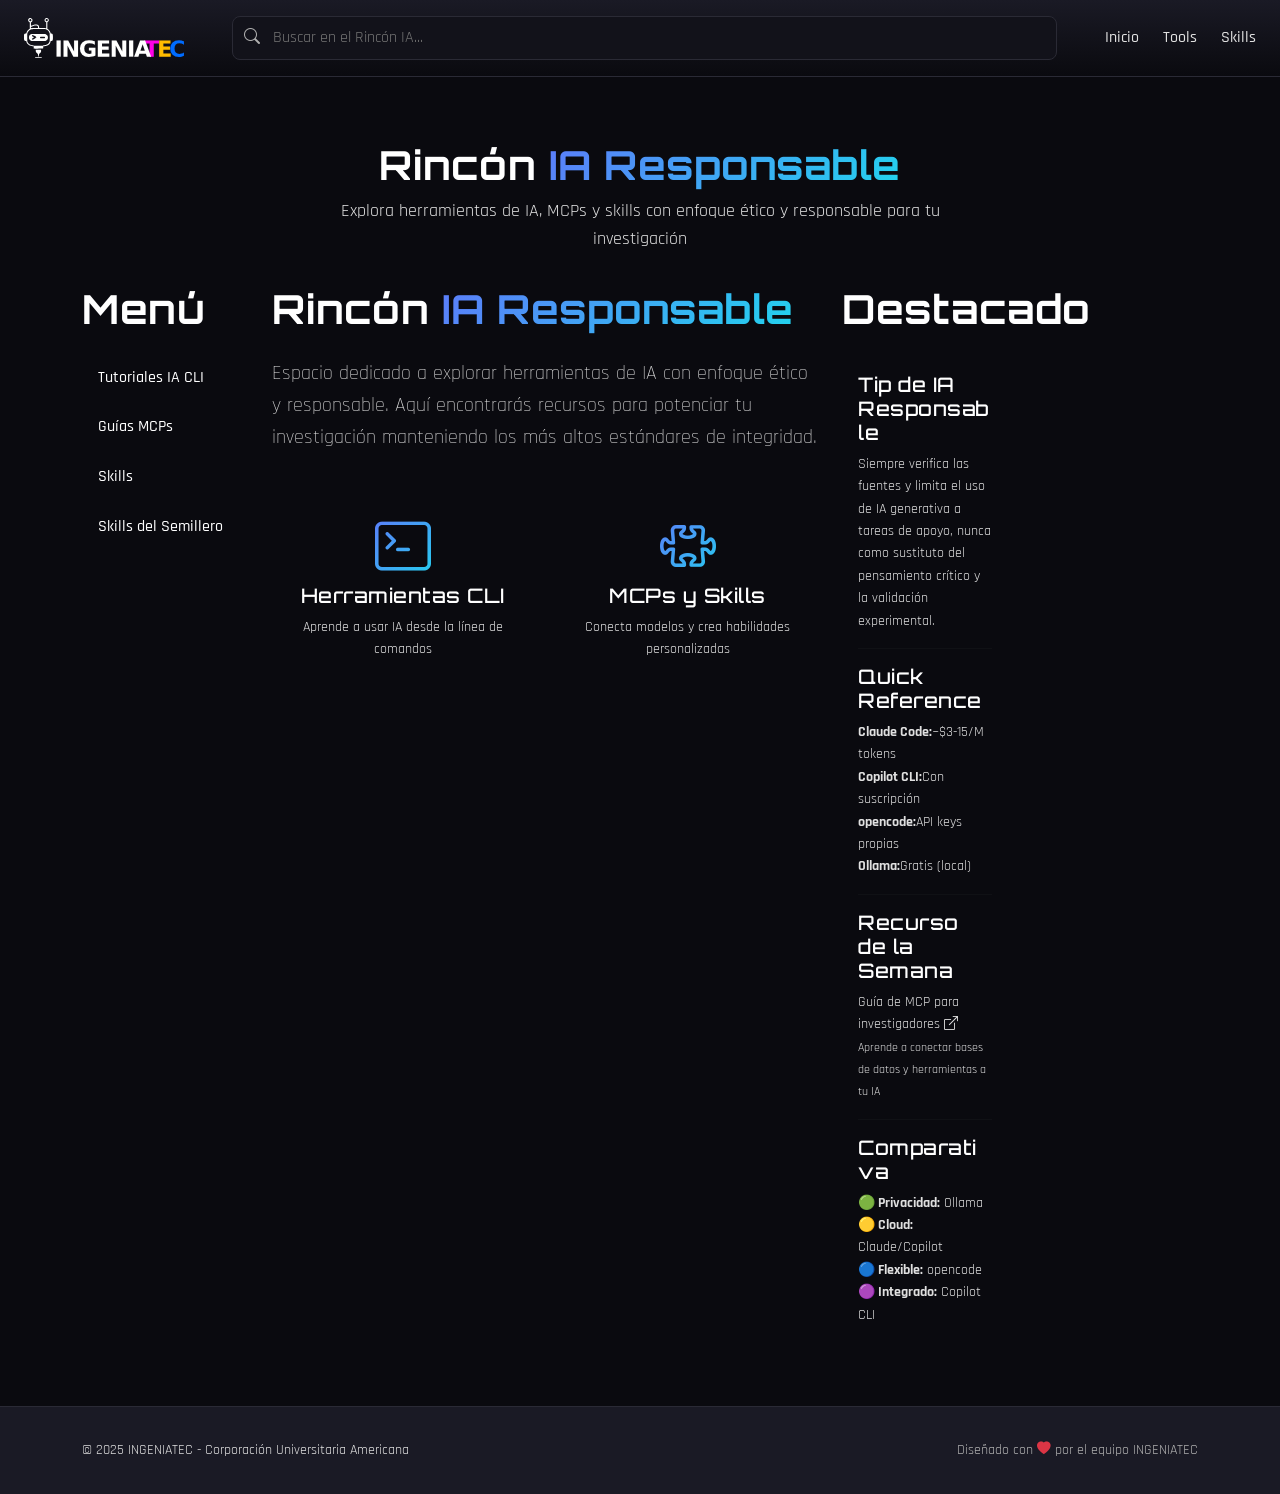
<file: rincon-ia.html>
<!DOCTYPE html>
<html lang="es" data-theme="dark">

<head>
    <meta charset="UTF-8">
    <meta name="viewport" content="width=device-width, initial-scale=1.0">
    <title>Rincón IA Responsable - Herramientas de IA para Investigación | INGENIATEC</title>
    <meta name="description"
        content="Explora el Rincón IA Responsable de INGENIATEC: tutoriales de Claude Code, GitHub Copilot, opencode, Ollama, guías de MCPs, skills del semillero y uso responsable de inteligencia artificial en investigación.">
    <meta name="keywords" content="inteligencia artificial, IA, Claude Code, GitHub Copilot, opencode, Ollama, MCP, Model Context Protocol, skills, prompt engineering, investigación, IA responsable, semillero, Colombia">
    <meta name="author" content="INGENIATEC - Semillero de Investigación">
    <meta name="robots" content="index, follow">
    
    <!-- Canonical URL -->
    <link rel="canonical" href="https://workinnlab.github.io/ingeniatec/rincon-ia.html">
    
    <!-- Open Graph / Facebook -->
    <meta property="og:type" content="website">
    <meta property="og:url" content="https://workinnlab.github.io/ingeniatec/rincon-ia.html">
    <meta property="og:title" content="Rincón IA Responsable - INGENIATEC">
    <meta property="og:description" content="Tutoriales y guías de herramientas de IA para investigación responsable. Aprende sobre Claude Code, MCPs, skills y más.">
    <meta property="og:image" content="https://workinnlab.github.io/ingeniatec/assets/logotipos/OG_ingeniatec.jpg">
    <meta property="og:site_name" content="INGENIATEC">
    <meta property="og:locale" content="es_CO">
    
    <!-- Twitter -->
    <meta name="twitter:card" content="summary_large_image">
    <meta name="twitter:url" content="https://workinnlab.github.io/ingeniatec/rincon-ia.html">
    <meta name="twitter:title" content="Rincón IA Responsable - INGENIATEC">
    <meta name="twitter:description" content="Tutoriales y guías de herramientas de IA para investigación responsable.">
    <meta name="twitter:image" content="https://workinnlab.github.io/ingeniatec/assets/logotipos/OG_ingeniatec.jpg">
    
    <!-- Favicon -->
    <link rel="icon" type="image/jpeg" href="assets/logotipos/OG_ingeniatec.jpg">
    <link rel="apple-touch-icon" href="assets/logotipos/OG_ingeniatec.jpg">
    
    <!-- Schema.org JSON-LD -->
    <script type="application/ld+json">
    {
      "@context": "https://schema.org",
      "@type": "WebPage",
      "name": "Rincón IA Responsable - INGENIATEC",
      "description": "Tutoriales y guías de herramientas de IA para investigación responsable",
      "url": "https://workinnlab.github.io/ingeniatec/rincon-ia.html",
      "isPartOf": {
        "@type": "WebSite",
        "name": "INGENIATEC",
        "url": "https://workinnlab.github.io/ingeniatec/"
      },
      "about": {
        "@type": "Thing",
        "name": "Inteligencia Artificial Responsable",
        "description": "Uso ético de IA en investigación académica"
      }
    }
    </script>

    <!-- Bootstrap 5 CSS -->
    <link href="https://cdn.jsdelivr.net/npm/bootstrap@5.3.2/dist/css/bootstrap.min.css" rel="stylesheet">
    <!-- Bootstrap Icons -->
    <link href="https://cdn.jsdelivr.net/npm/bootstrap-icons@1.11.1/font/bootstrap-icons.css" rel="stylesheet">
    <!-- Google Fonts - Orbitron para títulos futuristas -->
    <link
        href="https://fonts.googleapis.com/css2?family=Orbitron:wght@400;500;600;700&family=Rajdhani:wght@300;400;500;600;700&family=JetBrains+Mono:wght@400;500;600&display=swap"
        rel="stylesheet">
    <!-- Estilos personalizados -->
    <link rel="stylesheet" href="css/styles.css?v=3">
    <style>
        /* Custom Accordion Styles to match dark theme */
        .accordion-button {
            background-color: var(--bg-tertiary) !important;
            color: var(--text-primary) !important;
            border: 1px solid var(--border-color) !important;
            font-weight: 600 !important;
        }
        
        .accordion-button:not(.collapsed) {
            background-color: var(--primary-glow) !important;
            color: var(--text-primary) !important;
            box-shadow: inset 0 -1px 0 rgba(0,0,0,.125);
        }
        
        .accordion-button:focus {
            border-color: var(--primary) !important;
            box-shadow: 0 0 0 0.25rem rgba(92, 124, 250, 0.25) !important;
        }
        
        .accordion-button:hover {
            background-color: var(--bg-secondary) !important;
        }
        
        .accordion-body {
            background-color: var(--bg-secondary) !important;
            color: var(--text-secondary) !important;
            border-top: 1px solid var(--border-color) !important;
        }
        
        .accordion-item {
            background-color: var(--bg-tertiary) !important;
            border: 1px solid var(--border-color) !important;
            margin-bottom: 0.5rem !important;
            border-radius: 8px !important;
        }
        
        .accordion-item:last-of-type {
            margin-bottom: 0 !important;
        }
        
        /* Chevron icon rotation */
        .accordion-button::after {
            background-image: url("data:image/svg+xml,%3csvg xmlns='http://www.w3.org/2000/svg' viewBox='0 0 16 16' fill='%23ffffff'%3e%3cpath fill-rule='evenodd' d='M1.646 4.646a.5.5 0 0 1 .708 0L8 10.293l5.646-5.647a.5.5 0 0 1 .708.708l-6 6a.5.5 0 0 1-.708 0l-6-6a.5.5 0 0 1 0-.708z'/%3e%3c/svg%3e");
        }
        
        .accordion-button:not(.collapsed)::after {
            background-image: url("data:image/svg+xml,%3csvg xmlns='http://www.w3.org/2000/svg' viewBox='0 0 16 16' fill='%23ffffff'%3e%3cpath fill-rule='evenodd' d='M1.646 10.354a.5.5 0 0 1 .708 0L8 6.708 2.354 12.146a.5.5 0 0 1-.708-.708l6-6a.5.5 0 0 1 .708 0z'/%3e%3c/svg%3e");
        }
        
        /* Badge colors to match theme */
        .badge.bg-success {
            background-color: #28c840 !important;
        }
        
        .badge.bg-info {
            background-color: #22d3ee !important;
        }
        
        .badge.bg-warning {
            background-color: #febc2e !important;
        }
        
        .badge.bg-secondary {
            background-color: #a0a0a0 !important;
        }

        /* Code blocks styling */
        .code-block {
            background-color: #1a1a25;
            border: 1px solid var(--border-color);
            border-radius: 8px;
            padding: 1rem;
            font-family: 'JetBrains Mono', monospace;
            font-size: 0.85rem;
            overflow-x: auto;
            margin: 0.75rem 0;
        }

        .code-block code {
            color: #22d3ee;
        }

        .doc-link {
            display: inline-flex;
            align-items: center;
            gap: 0.5rem;
            color: var(--primary) !important;
            text-decoration: none;
            font-weight: 500;
            margin-top: 0.5rem;
        }

        .doc-link:hover {
            text-decoration: underline;
        }

        .warning-box {
            background-color: rgba(254, 188, 46, 0.1);
            border: 1px solid rgba(254, 188, 46, 0.3);
            border-radius: 8px;
            padding: 1rem;
            margin-top: 1rem;
        }

        .warning-box h6 {
            color: #febc2e;
            margin-bottom: 0.5rem;
        }

        .warning-box p {
            color: #b0b0b0;
            font-size: 0.9rem;
            margin-bottom: 0;
        }

        .info-table {
            width: 100%;
            border-collapse: collapse;
            margin: 1rem 0;
            font-size: 0.9rem;
        }

        .info-table th {
            background-color: var(--bg-tertiary);
            color: var(--text-primary);
            padding: 0.75rem;
            text-align: left;
            border: 1px solid var(--border-color);
        }

        .info-table td {
            background-color: var(--bg-secondary);
            color: var(--text-secondary);
            padding: 0.75rem;
            border: 1px solid var(--border-color);
            font-family: 'JetBrains Mono', monospace;
            font-size: 0.85rem;
        }
    </style>
    <style>
        /* Header styles */
        .site-header {
            background: linear-gradient(180deg, var(--bg-tertiary) 0%, var(--bg-primary) 100%);
            border-bottom: 1px solid var(--border-color);
            padding: 1rem 0;
            margin-bottom: 2rem;
        }
        .header-logo {
            display: flex;
            align-items: center;
        }
        .header-logo img {
            height: 36px;
            width: auto;
        }
        .header-logo:hover {
            opacity: 0.9;
        }
        .header-search {
            position: relative;
        }
        .header-search input {
            background: var(--bg-secondary);
            border: 1px solid var(--border-color);
            color: var(--text-primary);
            padding: 0.5rem 1rem;
            padding-left: 2.5rem;
            border-radius: 8px;
            width: 100%;
            font-family: 'Rajdhani', sans-serif;
        }
        .header-search input:focus {
            outline: none;
            border-color: var(--primary);
            box-shadow: 0 0 0 2px rgba(92, 124, 250, 0.2);
        }
        .header-search .search-icon {
            position: absolute;
            left: 0.75rem;
            top: 50%;
            transform: translateY(-50%);
            color: var(--text-muted);
        }
        .header-nav {
            display: flex;
            align-items: center;
            gap: 1.5rem;
            justify-content: flex-end;
        }
        .header-nav a {
            color: var(--text-secondary);
            text-decoration: none;
            font-weight: 500;
            transition: color 0.2s;
        }
        .header-nav a:hover {
            color: var(--primary);
        }
        .header-hero {
            text-align: center;
            padding: 2rem 0;
        }
        .header-hero h1 {
            font-family: 'Orbitron', sans-serif;
            font-size: 2.5rem;
            font-weight: 700;
            margin-bottom: 0.5rem;
        }
        .header-hero p {
            color: var(--text-muted);
            font-size: 1.1rem;
            max-width: 600px;
            margin: 0 auto;
        }
        /* Search results dropdown */
        .search-results {
            position: absolute;
            top: 100%;
            left: 0;
            right: 0;
            background: var(--bg-secondary);
            border: 1px solid var(--border-color);
            border-radius: 8px;
            margin-top: 0.5rem;
            max-height: 300px;
            overflow-y: auto;
            z-index: 1000;
            display: none;
        }
        .search-results.active {
            display: block;
        }
        .search-result-item {
            padding: 0.75rem 1rem;
            cursor: pointer;
            border-bottom: 1px solid var(--border-color);
            transition: background 0.2s;
        }
        .search-result-item:last-child {
            border-bottom: none;
        }
        .search-result-item:hover {
            background: var(--bg-tertiary);
        }
        .search-result-item h6 {
            color: var(--text-primary);
            margin: 0;
            font-size: 0.9rem;
        }
        .search-result-item p {
            color: var(--text-muted);
            margin: 0.25rem 0 0;
            font-size: 0.8rem;
        }
        /* Footer styles */
        .site-footer {
            background: var(--bg-tertiary);
            border-top: 1px solid var(--border-color);
            padding: 2rem 0;
            margin-top: 3rem;
        }
        .site-footer-content {
            display: flex;
            justify-content: space-between;
            align-items: center;
            flex-wrap: wrap;
            gap: 1rem;
        }
        .site-footer-left {
            color: var(--text-secondary);
            font-size: 0.9rem;
        }
        .site-footer-right {
            color: var(--text-muted);
            font-size: 0.85rem;
            text-align: right;
        }
        .site-footer a {
            color: var(--primary);
            text-decoration: none;
        }
        .site-footer a:hover {
            text-decoration: underline;
        }
    </style>
</head>

<body>
    <!-- Header -->
    <div class="site-header">
        <div class="container-fluid px-4">
            <div class="row align-items-center">
                <!-- Logo -->
                <div class="col-auto">
                    <a href="index.html" class="header-logo">
                        <img src="assets/logotipos/logo_ingeniatec_hor.svg" alt="INGENIATEC" style="height: 40px;">
                    </a>
                </div>
                <!-- Search -->
                <div class="col">
                    <div class="header-search mx-4">
                        <i class="bi bi-search search-icon"></i>
                        <input type="text" id="searchInput" placeholder="Buscar en el Rincón IA..." autocomplete="off">
                        <div class="search-results" id="searchResults"></div>
                    </div>
                </div>
                <!-- Nav links -->
                <div class="col-auto">
                    <nav class="header-nav">
                        <a href="#inicio" onclick="showSection('inicio')">Inicio</a>
                        <a href="#tutoriales-ia-cli" onclick="showSection('tutoriales-ia-cli')">Tools</a>
                        <a href="#documentacion-skills" onclick="showSection('documentacion-skills')">Skills</a>
                    </nav>
                </div>
            </div>
        </div>
    </div>

    <!-- Hero -->
    <div class="header-hero">
        <div class="container">
            <h1 class="section-title">
                Rincón <span class="gradient-text">IA Responsable</span>
            </h1>
            <p>Explora herramientas de IA, MCPs y skills con enfoque ético y responsable para tu investigación</p>
        </div>
    </div>

    <!-- Contenedor principal -->
    <div class="container">
        <div class="row g-4">
            <!-- COLUMNA IZQUIERDA: NAVEGACIÓN (20% en md+) -->
            <div class="col-md-2 col-12">
                <h4 class="section-title mb-4">Menú</h4>
                <nav class="nav flex-column">
                    <a href="#tutoriales-ia-cli" class="nav-link mb-2">
                        Tutoriales IA CLI
                    </a>
                    <a href="#guias-mcps" class="nav-link mb-2">
                        Guías MCPs
                    </a>
                    <a href="#documentacion-skills" class="nav-link mb-2">
                        Skills
                    </a>
                    <a href="#ejemplos-semillero" class="nav-link mb-2">
                        Skills del Semillero
                    </a>
                </nav>
            </div>
            
            <!-- COLUMNA CENTRO: CONTENIDO PRINCIPAL (60% en md+) -->
            <div class="col-md-6 col-12">
                <!-- Contenido inicial: Página de bienvenida -->
                <section id="inicio" class="mb-5">
                    <h2 class="section-title">
                        Rincón <span class="gradient-text">IA Responsable</span>
                    </h2>
                    <p class="lead text-muted">
                        Espacio dedicado a explorar herramientas de IA con enfoque ético y responsable.
                        Aquí encontrarás recursos para potenciar tu investigación manteniendo los más altos estándares de integridad.
                    </p>
                    
                    <!-- Características principales -->
                    <div class="row g-4 mt-4">
                        <div class="col-md-6">
                            <div class="card h-100 bg-transparent border-0">
                                <div class="card-body text-center">
                                    <i class="bi bi-terminal display-4 text-gradient mb-3"></i>
                                    <h5>Herramientas CLI</h5>
                                    <p class="text-muted small">Aprende a usar IA desde la línea de comandos</p>
                                </div>
                            </div>
                        </div>
                        <div class="col-md-6">
                            <div class="card h-100 bg-transparent border-0">
                                <div class="card-body text-center">
                                    <i class="bi bi-puzzle display-4 text-gradient mb-3"></i>
                                    <h5>MCPs y Skills</h5>
                                    <p class="text-muted small">Conecta modelos y crea habilidades personalizadas</p>
                                </div>
                            </div>
                        </div>
                    </div>
                </section>
                
                <!-- Sección: Tutoriales IA CLI -->
                <section id="tutoriales-ia-cli" class="mb-5">
                    <h2 class="section-title">
                        Tutoriales <span class="gradient-text">IA CLI</span>
                    </h2>
                    <p class="text-muted mb-4">
                        Aprende a utilizar herramientas de inteligencia artificial desde la línea de comandos para
                        maximizar tu productividad en investigación y desarrollo. Todas incluyenAPI keys propias o integración con proveedores externos.
                    </p>
                    
                    <!-- Acordeón de Bootstrap -->
                    <div class="accordion" id="accordionTutorialesIA">
                        <!-- Item 1: Claude Code CLI -->
                        <div class="accordion-item">
                            <h2 class="accordion-header" id="headingClaudeCode">
                                <button class="accordion-button collapsed" type="button" data-bs-toggle="collapse" 
                                        data-bs-target="#collapseClaudeCode" aria-expanded="false" aria-controls="collapseClaudeCode">
                                    <i class="bi bi-cpu me-2"></i> Claude Code CLI
                                </button>
                            </h2>
                            <div id="collapseClaudeCode" class="accordion-collapse collapse" aria-labelledby="headingClaudeCode" 
                                 data-bs-parent="#accordionTutorialesIA">
                                <div class="accordion-body">
                                    <p class="text-muted">
                                        Agente de IA oficial de Anthropic para la terminal. Lee tu código, ejecuta comandos,
                                        modifica archivos y conecta con servicios externos vía MCP. Ideal para desarrollo interactivo y automatización.
                                    </p>
                                    
                                    <h6 class="text-gradient mt-3">Instalación</h6>
                                    <div class="code-block">
                                        <code>curl -fsSL https://claude.ai/install.sh | bash</code>
                                    </div>
                                    <p class="text-muted small">Requiere Node.js 18+ y API key de Anthropic.</p>
                                    
                                    <h6 class="text-gradient mt-3">Comandos Esenciales</h6>
                                    <table class="info-table">
                                        <tr>
                                            <th>Comando</th>
                                            <th>Descripción</th>
                                        </tr>
                                        <tr>
                                            <td>claude</td>
                                            <td>Iniciar sesión interactiva</td>
                                        </tr>
                                        <tr>
                                            <td>claude "prompt"</td>
                                            <td>Iniciar con prompt inicial</td>
                                        </tr>
                                        <tr>
                                            <td>claude -p "prompt"</td>
                                            <td>Modo no-interactivo (sale tras responder)</td>
                                        </tr>
                                        <tr>
                                            <td>claude -c</td>
                                            <td>Continuar sesión anterior</td>
                                        </tr>
                                        <tr>
                                            <td>claude auth login</td>
                                            <td>Autenticarse con Anthropic</td>
                                        </tr>
                                        <tr>
                                            <td>claude mcp</td>
                                            <td>Gestionar servidores MCP</td>
                                        </tr>
                                    </table>
                                    
                                    <h6 class="text-gradient mt-3">Ejemplo Práctico</h6>
                                    <div class="code-block">
                                        <code># Analizar un archivo de código<br>
claude -p "What does this function do?" archivo.py<br><br>
# Autenticarse para uso con API billing<br>
claude auth login --console<br><br>
# Continuar sesión anterior<br>
claude -c</code>
                                    </div>
                                    
                                    <a href="https://docs.anthropic.com/en/docs/claude-code/cli-reference" target="_blank" class="doc-link">
                                        <i class="bi bi-box-arrow-up-right"></i> Documentación oficial de Claude Code
                                    </a>
                                    
                                    <div class="warning-box">
                                        <h6><i class="bi bi-exclamation-triangle me-2"></i>IA Responsable</h6>
                                        <p>Claude Code envía código a servidores de Anthropic. No expongas secretos, clavesAPI o datos sensibles en tus prompts. Revisa sempre el código generado antes de ejecutarlo. El modelo por defecto es Sonnet (~€3-€15por millón de tokens).</p>
                                    </div>
                                </div>
                            </div>
                        </div>
                        
                        <!-- Item 2: GitHub Copilot CLI -->
                        <div class="accordion-item">
                            <h2 class="accordion-header" id="headingCopilotCLI">
                                <button class="accordion-button collapsed" type="button" data-bs-toggle="collapse" 
                                        data-bs-target="#collapseCopilotCLI" aria-expanded="false" aria-controls="collapseCopilotCLI">
                                    <i class="bi bi-github me-2"></i> GitHub Copilot CLI
                                </button>
                            </h2>
                            <div id="collapseCopilotCLI" class="accordion-collapse collapse" aria-labelledby="headingCopilotCLI" 
                                 data-bs-parent="#accordionTutorialesIA">
                                <div class="accordion-body">
                                    <p class="text-muted">
                                        Asistente de IA de GitHub para tu terminal. Responde preguntas, escribe y depura código,
                                        interactúa con GitHub. Incluido con suscripción a GitHub Copilot.
                                    </p>
                                    
                                    <h6 class="text-gradient mt-3">Instalación</h6>
                                    <div class="code-block">
                                        <code># macOS<br>
brew install --cask github-copilot<br><br>
# O con npm<br>
npm install -g @github/copilot-cli</code>
                                    </div>
                                    
                                    <h6 class="text-gradient mt-3">Comandos Esenciales</h6>
                                    <table class="info-table">
                                        <tr>
                                            <th>Comando</th>
                                            <th>Descripción</th>
                                        </tr>
                                        <tr>
                                            <td>copilot</td>
                                            <td>Iniciar sesión interactiva</td>
                                        </tr>
                                        <tr>
                                            <td>copilot -p "prompt"</td>
                                            <td>Modo no-interactivo</td>
                                        </tr>
                                        <tr>
                                            <td>copilot --allow-tool</td>
                                            <td>Permitir herramientas</td>
                                        </tr>
                                        <tr>
                                            <td>copilot /login</td>
                                            <td>Autenticarse</td>
                                        </tr>
                                        <tr>
                                            <td>copilot /agent</td>
                                            <td>Invocar agente específico</td>
                                        </tr>
                                        <tr>
                                            <td>copilot --resume</td>
                                            <td>Reanudar sesión</td>
                                        </tr>
                                    </table>
                                    
                                    <h6 class="text-gradient mt-3">Ejemplo Práctico</h6>
                                    <div class="code-block">
                                        <code># сделать pregunta directa<br>
copilot -p "Explícame cómo funciona este archivo"<br><br>
# Ejecutar comando de shell sin IA<br>
!git clone https://github.com/owner/repo<br><br>
# Solicitar revisión de código<br>
copilot -p "Revisa los últimos cambios" --allow-tool='shell,read'</code>
                                    </div>
                                    
                                    <a href="https://docs.github.com/en/copilot/how-tos/copilot-cli" target="_blank" class="doc-link">
                                        <i class="bi bi-box-arrow-up-right"></i> Documentación oficial de GitHub Copilot CLI
                                    </a>
                                    
                                    <div class="warning-box">
                                        <h6><i class="bi bi-exclamation-triangle me-2"></i>IA Responsable</h6>
                                        <p>Requiere suscripción a GitHub Copilot. Configura permisos de herramientas con --allow-tool para controlar qué puede hacer Copilot. Usa el argumento ! para ejecutar comandos directamente sin IA.</p>
                                    </div>
                                </div>
                            </div>
                        </div>
                        
                        <!-- Item 3: opencode -->
                        <div class="accordion-item">
                            <h2 class="accordion-header" id="headingOpencode">
                                <button class="accordion-button collapsed" type="button" data-bs-toggle="collapse" 
                                        data-bs-target="#collapseOpencode" aria-expanded="false" aria-controls="collapseOpencode">
                                    <i class="bi bi-code-square me-2"></i> opencode
                                </button>
                            </h2>
                            <div id="collapseOpencode" class="accordion-collapse collapse" aria-labelledby="headingOpencode" 
                                 data-bs-parent="#accordionTutorialesIA">
                                <div class="accordion-body">
                                    <p class="text-muted">
                                        Agente de IA de código abierto. Flexible y extensible con soporte para múltiples
                                        proveedores de modelos (OpenAI, Anthropic, Ollama, etc.). Ideal para personalización.
                                    </p>
                                    
                                    <h6 class="text-gradient mt-3">Instalación</h6>
                                    <div class="code-block">
                                        <code># Instalador oficial<br>
curl -fsSL https://opencode.ai/install | bash<br><br>
# O con npm<br>
npm install -g opencode-ai<br><br>
# O con Homebrew<br>
brew install anomalyco/tap/opencode</code>
                                    </div>
                                    
                                    <h6 class="text-gradient mt-3">Comandos Esenciales</h6>
                                    <table class="info-table">
                                        <tr>
                                            <th>Comando</th>
                                            <th>Descripción</th>
                                        </tr>
                                        <tr>
                                            <td>opencode</td>
                                            <td>Iniciar TUI interactiva</td>
                                        </tr>
                                        <tr>
                                            <td>opencode run "prompt"</td>
                                            <td>Ejecutar prompt directamente</td>
                                        </tr>
                                        <tr>
                                            <td>opencode auth login</td>
                                            <td>Configurar API keys</td>
                                        </tr>
                                        <tr>
                                            <td>opencode agent create</td>
                                            <td>Crear agente personalizado</td>
                                        </tr>
                                        <tr>
                                            <td>opencode mcp add</td>
                                            <td>Agregar servidor MCP</td>
                                        </tr>
                                        <tr>
                                            <td>opencode models</td>
                                            <td>Listar modelos disponibles</td>
                                        </tr>
                                    </table>
                                    
                                    <h6 class="text-gradient mt-3">Ejemplo Práctico</h6>
                                    <div class="code-block">
                                        <code># Iniciar sesión interactiva<br>
opencode<br><br>
# Autenticarse con proveedor<br>
opencode auth login<br><br>
# Ejecutar tarea específica<br>
opencode run "Explain this code snippet"<br><br>
# Crear agente personalizado<br>
opencode agent create</code>
                                    </div>
                                    
                                    <a href="https://opencode.ai/docs/cli/" target="_blank" class="doc-link">
                                        <i class="bi bi-box-arrow-up-right"></i> Documentación oficial de opencode
                                    </a>
                                    
                                    <div class="warning-box">
                                        <h6><i class="bi bi-exclamation-triangle me-2"></i>IA Responsable</h6>
                                        <p>Utiliza API keys de Modelos.dev o proveedores propios. Puedes controlar qué herramientas puede usar cada agente. Muy útil para equipos que necesitan control total sobre sus datos.</p>
                                    </div>
                                </div>
                            </div>
                        </div>
                        
                        <!-- Item 4: ollama -->
                        <div class="accordion-item">
                            <h2 class="accordion-header" id="headingOllama">
                                <button class="accordion-button collapsed" type="button" data-bs-toggle="collapse" 
                                        data-bs-target="#collapseOllama" aria-expanded="false" aria-controls="collapseOllama">
                                    <i class="bi bi-robot me-2"></i> ollama
                                </button>
                            </h2>
                            <div id="collapseOllama" class="accordion-collapse collapse" aria-labelledby="headingOllama" 
                                 data-bs-parent="#accordionTutorialesIA">
                                <div class="accordion-body">
                                    <p class="text-muted">
                                       Ejecuta modelos de lenguaje grandes localmente en tu máquina. Privacidad total ya que los datos
                                        nunca salen de tu equipo. Perfecto para investigación con datos sensibles.
                                    </p>
                                    
                                    <h6 class="text-gradient mt-3">Instalación</h6>
                                    <div class="code-block">
                                        <code># macOS / Linux<br>
curl -fsSL https://ollama.com/install.sh | sh<br><br>
# Windows (WSL o Docker)<br>
# Descarga desde ollama.com</code>
                                    </div>
                                    
                                    <h6 class="text-gradient mt-3">Comandos Esenciales</h6>
                                    <table class="info-table">
                                        <tr>
                                            <th>Comando</th>
                                            <th>Descripción</th>
                                        </tr>
                                        <tr>
                                            <td>ollama run modelo</td>
                                            <td>Ejecutar modelo (ej: llama3.2)</td>
                                        </tr>
                                        <tr>
                                            <td>ollama pull modelo</td>
                                            <td>Descargar modelo</td>
                                        </tr>
                                        <tr>
                                            <td>ollama list</td>
                                            <td>Listar modelos descargados</td>
                                        </tr>
                                        <tr>
                                            <td>ollama serve</td>
                                            <td>Iniciar servidor API</td>
                                        </tr>
                                        <tr>
                                            <td>ollama ps</td>
                                            <td>Ver modelos activos</td>
                                        </tr>
                                        <tr>
                                            <td>ollama launch</td>
                                            <td>Iniciar integraciones (OpenCode, Claude)</td>
                                        </tr>
                                    </table>
                                    
                                    <h6 class="text-gradient mt-3">Ejemplo Práctico</h6>
                                    <div class="code-block">
                                        <code># Descargar y ejecutar modelo<br>
ollama pull llama3.2<br>
ollama run llama3.2<br><br>
# Ver modelos disponibles<br>
ollama list<br><br>
# Iniciar servidor API local<br>
ollama serve<br><br>
# Lanzar integración con Claude Code<br>
ollama launch claude --model qwen3.5</code>
                                    </div>
                                    
                                    <a href="https://docs.ollama.com/cli" target="_blank" class="doc-link">
                                        <i class="bi bi-box-arrow-up-right"></i> Documentación oficial de Ollama
                                    </a>
                                    
                                    <div class="warning-box">
                                        <h6><i class="bi bi-exclamation-triangle me-2"></i>IA Responsable</h6>
                                        <p>100% local - tus datos nunca salen de tu máquina. Require recursos significativos (8GB+ RAM Recomendado). Ideal para datos sensibles o experimentos que no puedes enviar a la nube.</p>
                                    </div>
                                </div>
                            </div>
                        </div>
                    </div>
                </section>
                
                <!-- Sección: Guías MCPs -->
                <section id="guias-mcps" class="mb-5">
                    <h2 class="section-title">
                        Guías <span class="gradient-text">MCPs</span>
                    </h2>
                    <p class="text-muted mb-4">
                        El Model Context Protocol (MCP) es un estándar abierto para conectar aplicaciones IA con sistemas externos.
                        Aprende a configurar servidores MCP para expandir las capacidades de tu CLI favorita.
                    </p>
                    
                    <!-- Acordeón de Bootstrap -->
                    <div class="accordion" id="accordionMcps">
                        <!-- Item 1: ¿Qué es MCP? -->
                        <div class="accordion-item">
                            <h2 class="accordion-header" id="headingWhatIsMCP">
                                <button class="accordion-button collapsed" type="button" data-bs-toggle="collapse" 
                                        data-bs-target="#collapseWhatIsMCP" aria-expanded="false" aria-controls="collapseWhatIsMCP">
                                    <i class="bi bi-question-circle me-2"></i> ¿Qué es MCP?
                                </button>
                            </h2>
                            <div id="collapseWhatIsMCP" class="accordion-collapse collapse" aria-labelledby="headingWhatIsMCP" 
                                 data-bs-parent="#accordionMcps">
                                <div class="accordion-body">
                                    <p class="text-muted">
                                        MCP (Model Context Protocol) es como el USB-C para aplicaciones de IA. Proporciona una forma estándar
                                        de conectar modelos de IA a fuentes de datos externas, herramientas y flujos de trabajo. Pensado como un "conector universal"
                                        entre la IA y el mundo exterior.
                                    </p>
                                    <ul class="text-muted mt-3">
                                        <li><strong>Recursos:</strong> Datos que la IA puede leer (archivos, bases de datos)</li>
                                        <li><strong>Herramientas:</strong> Acciones que la IA puede ejecutar (API calls, comandos)</li>
                                        <li><strong>Prompts:</strong> Plantillas reutilizables para workflows</li>
                                    </ul>
                                    
                                    <a href="https://modelcontextprotocol.io/docs/getting-started/intro" target="_blank" class="doc-link">
                                        <i class="bi bi-box-arrow-up-right"></i> Documentación oficial de MCP
                                    </a>
                                </div>
                            </div>
                        </div>
                        
                        <!-- Item 2: MCPs Populares -->
                        <div class="accordion-item">
                            <h2 class="accordion-header" id="headingPopularMCPs">
                                <button class="accordion-button collapsed" type="button" data-bs-toggle="collapse" 
                                        data-bs-target="#collapsePopularMCPs" aria-expanded="false" aria-controls="collapsePopularMCPs">
                                    <i class="bi bi-star me-2"></i> MCPs Populares
                                </button>
                            </h2>
                            <div id="collapsePopularMCPs" class="accordion-collapse collapse" aria-labelledby="headingPopularMCPs" 
                                 data-bs-parent="#accordionMcps">
                                <div class="accordion-body">
                                    <p class="text-muted mb-3">Servidores MCP más utilizados por la comunidad:</p>
                                    
                                    <table class="info-table">
                                        <tr>
                                            <th>MCP Server</th>
                                            <th>Función</th>
                                        </tr>
                                        <tr>
                                            <td>GitHub</td>
                                            <td>Gestión de repos, issues, PRs</td>
                                        </tr>
                                        <tr>
                                            <td>Filesystem</td>
                                            <td>Operaciones con archivos locales</td>
                                        </tr>
                                        <tr>
                                            <td>Memory</td>
                                            <td>Memoria persistente (knowledge graph)</td>
                                        </tr>
                                        <tr>
                                            <td>Git</td>
                                            <td>Operaciones Git</td>
                                        </tr>
                                        <tr>
                                            <td>Sentry</td>
                                            <td>Monitoreo de errores</td>
                                        </tr>
                                        <tr>
                                            <td>PostgreSQL</td>
                                            <td>Consultas a bases de datos</td>
                                        </tr>
                                        <tr>
                                            <td>Context7</td>
                                            <td>Búsqueda en documentación</td>
                                        </tr>
                                        <tr>
                                            <td>Brave Search</td>
                                            <td>Búsqueda web</td>
                                        </tr>
                                    </table>
                                    
                                    <a href="https://github.com/modelcontextprotocol/servers" target="_blank" class="doc-link">
                                        <i class="bi bi-box-arrow-up-right"></i> Repositorio oficial de servidores MCP
                                    </a>
                                </div>
                            </div>
                        </div>
                        
                        <!-- Item 3: Configuración en opencode -->
                        <div class="accordion-item">
                            <h2 class="accordion-header" id="headingMCPConfig">
                                <button class="accordion-button collapsed" type="button" data-bs-toggle="collapse" 
                                        data-bs-target="#collapseMCPConfig" aria-expanded="false" aria-controls="collapseMCPConfig">
                                    <i class="bi bi-gear me-2"></i> Configurar MCP en opencode
                                </button>
                            </h2>
                            <div id="collapseMCPConfig" class="accordion-collapse collapse" aria-labelledby="headingMCPConfig" 
                                 data-bs-parent="#accordionMcps">
                                <div class="accordion-body">
                                    <p class="text-muted">Agrega servidores MCP en tu archivo de configuración:</p>
                                    
                                    <h6 class="text-gradient mt-3">MCP Local</h6>
                                    <div class="code-block">
                                        <code>{
  "mcp": {
    "mi-servidor": {
      "type": "local",
      "command": "npx",
      "args": ["-y", "@modelcontextprotocol/server-git"]
    }
  }
}</code>
                                    </div>
                                    
                                    <h6 class="text-gradient mt-3">MCP Remoto</h6>
                                    <div class="code-block">
                                        <code>{
  "mcp": {
    "sentry": {
      "type": "remote",
      "url": "https://mcp.sentry.dev/mcp",
      "oauth": {}
    }
  }
}</code>
                                    </div>
                                    
                                    <h6 class="text-gradient mt-3">Gestión de MCPs</h6>
                                    <div class="code-block">
                                        <code># Listar MCPs configurados<br>
opencode mcp list<br><br>
# Autenticar con MCP<br>
opencode mcp auth mi-servidor<br><br>
# Agregar MCP desde JSON<br>
opencode mcp add-json nombre '{"type":"http","url":"..."}'</code>
                                    </div>
                                    
                                    <a href="https://dev.opencode.ai/docs/mcp-servers/" target="_blank" class="doc-link">
                                        <i class="bi bi-box-arrow-up-right"></i> Documentación de MCPs en opencode
                                    </a>
                                </div>
                            </div>
                        </div>
                        
                        <!-- Item 4: Configuración en Claude Code -->
                        <div class="accordion-item">
                            <h2 class="accordion-header" id="headingMCPClaude">
                                <button class="accordion-button collapsed" type="button" data-bs-toggle="collapse" 
                                        data-bs-target="#collapseMCPClaude" aria-expanded="false" aria-controls="collapseMCPClaude">
                                    <i class="bi bi-gear me-2"></i> Configurar MCP en Claude Code
                                </button>
                            </h2>
                            <div id="collapseMCPClaude" class="accordion-collapse collapse" aria-labelledby="headingMCPClaude" 
                                 data-bs-parent="#accordionMcps">
                                <div class="accordion-body">
                                    <p class="text-muted">Gestiona servidores MCP directamente desde CLI:</p>
                                    
                                    <div class="code-block">
                                        <code># Agregar servidor MCP<br>
claude mcp add nombre-servidor<br><br>
# Listar MCPs<br>
claude mcp list<br><br>
# Ver detalles de un servidor<br>
claude mcp get github<br><br>
# Remover servidor<br>
claude mcp remove github<br><br>
# Agregar desde JSON<br>
claude mcp add-json weather '{"type":"http","url":"..."}'</code>
                                    </div>
                                    
                                    <h6 class="text-gradient mt-3">Configuración en archivo</h6>
                                    <p class="text-muted">También puedes configurar en ~/.claude/settings.json:</p>
                                    <div class="code-block">
                                        <code>{
  "mcpServers": {
    "github": {
      "command": "npx",
      "args": ["-y", "@modelcontextprotocol/server-github"]
    }
  }
}</code>
                                    </div>
                                    
                                    <a href="https://docs.anthropic.com/en/docs/claude-code/core-concepts/model-context-protocol" target="_blank" class="doc-link">
                                        <i class="bi bi-box-arrow-up-right"></i> Documentación de MCP en Claude Code
                                    </a>
                                </div>
                            </div>
                        </div>
                    </div>
                </section>
                
                <!-- Sección: Documentación Skills -->
                <section id="documentacion-skills" class="mb-5">
                    <h2 class="section-title">
                        Documentación <span class="gradient-text">Skills</span>
                    </h2>
                    <p class="text-muted mb-4">
                        Las skills son módulos reutilizables que extienden las capacidades de tu asistente de IA.
                        Cada CLI tiene su propio sistema de skills con configuraciones específicas.
                    </p>
                    
                    <!-- Acordeón de Bootstrap -->
                    <div class="accordion" id="accordionSkills">
                        <!-- Item 1: Skills en GitHub Copilot CLI -->
                        <div class="accordion-item">
                            <h2 class="accordion-header" id="headingCopilotSkills">
                                <button class="accordion-button collapsed" type="button" data-bs-toggle="collapse" 
                                        data-bs-target="#collapseCopilotSkills" aria-expanded="false" aria-controls="collapseCopilotSkills">
                                    <i class="bi bi-lightning me-2"></i> Skills en Copilot CLI
                                </button>
                            </h2>
                            <div id="collapseCopilotSkills" class="accordion-collapse collapse" aria-labelledby="headingCopilotSkills" 
                                 data-bs-parent="#accordionSkills">
                                <div class="accordion-body">
                                    <p class="text-muted">
                                        Las skills en Copilot CLI son conjuntos de instrucciones que se cargan automáticamente
                                        para tareas específicas. Se definen en la configuración del proyecto.
                                    </p>
                                    
                                    <h6 class="text-gradient mt-3">Estructura de una Skill</h6>
                                    <div class="code-block">
                                        <code>.copilot/<br>
├── commands/<br>
���   └── summarize.md    # /summarize command<br>
└── skills/<br>
    └── reviewer.md     # Skill completa con contexto</code>
                                    </div>
                                    
                                    <h6 class="text-gradient mt-3">Ejemplo de Skill</h6>
                                    <div class="code-block">
                                        <code>---
name: code-reviewer<br>
description: Realiza revisión de código<br>
instruction: \|Eres un experto revisor de código. Analiza el código proporcionado<br>
y sugiere mejoras. Enfócate en: seguridad, rendimiento y buenas prácticas.<br>
tools: read,shell</code>
                                    </div>
                                    
                                    <a href="https://docs.github.com/en/copilot/customizing-your-copilot-cli/skill-sets" target="_blank" class="doc-link">
                                        <i class="bi bi-box-arrow-up-right"></i> Documentación de Skills en Copilot CLI
                                    </a>
                                </div>
                            </div>
                        </div>
                        
                        <!-- Item 2: Skills en Claude Code -->
                        <div class="accordion-item">
                            <h2 class="accordion-header" id="headingClaudeSkills">
                                <button class="accordion-button collapsed" type="button" data-bs-toggle="collapse" 
                                        data-bs-target="#collapseClaudeSkills" aria-expanded="false" aria-controls="collapseClaudeSkills">
                                    <i class="bi bi-lightning me-2"></i> Skills en Claude Code
                                </button>
                            </h2>
                            <div id="collapseClaudeSkills" class="accordion-collapse collapse" aria-labelledby="headingClaudeSkills" 
                                 data-bs-parent="#accordionSkills">
                                <div class="accordion-body">
                                    <p class="text-muted">
                                        Las skills en Claude Code son módulos reutilizables con recursos incluidos (instrucciones, archivos de ejemplo, etc.).
                                        Se invocan con /nombre-skill dentro de la sesión.
                                    </p>
                                    
                                    <h6 class="text-gradient mt-3">Crear una Skill</h6>
                                    <div class="code-block">
                                        <code># En sesión interactiva<br>
/skill-create<br><br>
# O manualmente en .claude/skills/<br>
.claude/skills/<br>
└── mi-skill/<br>
    ├── skill.md<br>
    └── resources/<br>
        └── examples/</code>
                                    </div>
                                    
                                    <h6 class="text-gradient mt-3">Estructura de skill.md</h6>
                                    <div class="code-block">
                                        <code>---
name: mi-skill<br>
description: Análisis de código<br>
tools: read,edit,glob<br> 
---

Eres un experto en análisis de código.<br>
Ayúsame a identificar patrones y posibles errores.</code>
                                    </div>
                                    
                                    <a href="https://docs.anthropic.com/en/docs/claude-code/core-concepts/skills" target="_blank" class="doc-link">
                                        <i class="bi bi-box-arrow-up-right"></i> Documentación de Skills en Claude Code
                                    </a>
                                </div>
                            </div>
                        </div>
                        
                        <!-- Item 3: Agentes en opencode -->
                        <div class="accordion-item">
                            <h2 class="accordion-header" id="headingOpencodeAgents">
                                <button class="accordion-button collapsed" type="button" data-bs-toggle="collapse" 
                                        data-bs-target="#collapseOpencodeAgents" aria-expanded="false" aria-controls="collapseOpencodeAgents">
                                    <i class="bi bi-people me-2"></i> Agentes en opencode
                                </button>
                            </h2>
                            <div id="collapseOpencodeAgents" class="accordion-collapse collapse" aria-labelledby="headingOpencodeAgents" 
                                 data-bs-parent="#accordionSkills">
                                <div class="accordion-body">
                                    <p class="text-muted">
                                        Los agentes en opencode son assistants especializados con prompts personalizados,
                                        modelos específicos y herramientas habilitadas.
                                    </p>
                                    
                                    <h6 class="text-gradient mt-3">Crear Agente</h6>
                                    <div class="code-block">
                                        <code># Comando interactivo<br>
opencode agent create<br><br>
# O manualmente en agent.json<br>
{
  "agent": {
    "mi-agente": {
      "description": "Especialista en código Python",
      "model": "anthropic/claude-sonnet-4-20250514",
      "prompt": "{file./prompts/python-expert.txt}",
      "tools": {
        "read": true,
        "edit": true,
        "glob": true,
        "bash": true
      }
    }
  }
}</code>
                                    </div>
                                    
                                    <h6 class="text-gradient mt-3">Agentes Incorporados</h6>
                                    <ul class="text-muted">
                                        <li><strong>build:</strong> Agente por defecto para desarrollo</li>
                                        <li><strong>plan:</strong> Análisis y planificación sin modificar código</li>
                                    </ul>
                                    
                                    <a href="https://dev.opencode.ai/docs/agents/" target="_blank" class="doc-link">
                                        <i class="bi bi-box-arrow-up-right"></i> Documentación de Agentes en opencode
                                    </a>
                                </div>
                            </div>
                        </div>
                        
                        <!-- Item 4: Mejores Prácticas -->
                        <div class="accordion-item">
                            <h2 class="accordion-header" id="headingBestPractices">
                                <button class="accordion-button collapsed" type="button" data-bs-toggle="collapse" 
                                        data-bs-target="#collapseBestPractices" aria-expanded="false" aria-controls="collapseBestPractices">
                                    <i class="bi bi-check-circle me-2"></i> Mejores Prácticas
                                </button>
                            </h2>
                            <div id="collapseBestPractices" class="accordion-collapse collapse" aria-labelledby="headingBestPractices" 
                                 data-bs-parent="#accordionSkills">
                                <div class="accordion-body">
                                    <h6 class="text-gradient">principios para Skills Responsables</h6>
                                    <ul class="text-muted mt-3">
                                        <li><strong>1. Transparencia:</strong> Documenta qué hace cada skill</li>
                                        <li><strong>2. Límites claros:</strong> Define qué NO puede hacer</li>
                                        <li><strong>3. Validación:</strong> Incluye verificaciones de seguridad</li>
                                        <li><strong>4. versionado:</strong> Controla cambios en el código</li>
                                        <li><strong>5. Reutilización:</strong> Comparte skills con la comunidad</li>
                                    </ul>
                                    
                                    <h6 class="text-gradient mt-3">Estructura Recomendada</h6>
                                    <div class="code-block">
                                        <code>mi-proyecto/<br>
├── .claude/              # Configuración de Claude Code<br>
├── .copilot/             # Configuración de Copilot CLI<br>
├── .opencode/            # Configuración de opencode<br>
├── skills/               # Skills compartidas<br>
└── agents/              # Agentes personalizados</code>
                                    </div>
                                </div>
                            </div>
                        </div>
                    </div>
                </section>
                
<!-- Sección: Ejemplos del Semillero -->
                <section id="ejemplos-semillero" class="mb-5">
                    <h2 class="section-title">
                        Skills del <span class="gradient-text">Semillero</span>
                    </h2>
                    <p class="text-muted mb-4">
                        Skills y agentes desenvolvidos por miembros del Semillero INGENIATEC.
                        ¿Quieres contribuir? Agrega tu skill al repo.
                    </p>
                    
                    <!-- Acordeón de Bootstrap -->
                    <div class="accordion" id="accordionEjemplos">
                        <!-- Item 1: ArquiProject -->
                        <div class="accordion-item">
                            <h2 class="accordion-header" id="headingArquiProject">
                                <button class="accordion-button collapsed" type="button" data-bs-toggle="collapse" 
                                        data-bs-target="#collapseArquiProject" aria-expanded="false" aria-controls="collapseArquiProject">
                                    <i class="bi bi-diagram-3 me-2"></i> ArquiProject <span class="badge bg-success ms-2">Completa</span>
                                </button>
                            </h2>
                            <div id="collapseArquiProject" class="accordion-collapse collapse" aria-labelledby="headingArquiProject" 
                                 data-bs-parent="#accordionEjemplos">
                                <div class="accordion-body">
                                    <p class="text-muted">
                                        Skill metodológica para formular, revisar y estructurar proyectos de ingeniería.
                                        Convierte ideas vague en proyectos metodológicamente defendibles con enfoque de 4 fases.
                                    </p>
                                    
                                    <h6 class="text-gradient mt-3">¿Qué hace?</h6>
                                    <ul class="text-muted">
                                        <li><strong>Mentor:</strong> Explica el porqué de las correcciones</li>
                                        <li><strong>Evaluador:</strong> Detecta fallas metodológicas</li>
                                        <li><strong>Constructor:</strong> Propone versiones mejoradas</li>
                                    </ul>
                                    
                                    <h6 class="text-gradient mt-3">Modos de respuesta</h6>
                                    <ul class="text-muted">
                                        <li><strong>Mentor:</strong> Explica y guía paso a paso</li>
                                        <li><strong>Exigente:</strong> Cuestiona ambigüedades</li>
                                        <li><strong>Constructor:</strong> Propone soluciones</li>
                                    </ul>
                                    
                                    <h6 class="text-gradient mt-3">Instalación</h6>
                                    <div class="code-block">
                                        <code># Opción 1: Copiar el prompt<br>
# Ve a skills/arquiproject/SKILL.md<br>
# Copia el contenido después del YAML<br>
# Pégalo como instructions en tu LLM<br><br>
# Opción 2: Como agente OpenAI<br>
# Usa agents/openai.yaml como base<br>
# Agrega references/metodologia.md<br><br>
# Opción 3: En Gemini/Antigravity<br>
# Copia la carpeta a tu directorio de skills</code>
                                    </div>
                                    
                                    <div class="warning-box">
                                        <h6><i class="bi bi-info-circle me-2"></i>Desarrollada por</h6>
                                        <p>Semillero WorkInn Lab - Eduardo Pimienta</p>
                                    </div>
                                    
                                    <a href="https://github.com/workinnlab/Skills/tree/main/skills/arquiproject" target="_blank" class="doc-link">
                                        <i class="bi bi-github me-2"></i> Ver skill completa en GitHub
                                    </a>
                                </div>
                            </div>
                        </div>
                        
                        <!-- Item 2: Repo del Semillero -->
                        <div class="accordion-item">
                            <h2 class="accordion-header" id="headingRepoSkills">
                                <button class="accordion-button collapsed" type="button" data-bs-toggle="collapse" 
                                        data-bs-target="#collapseRepoSkills" aria-expanded="false" aria-controls="collapseRepoSkills">
                                    <i class="bi bi-collection me-2"></i> Repositorio del Semillero
                                </button>
                            </h2>
                            <div id="collapseRepoSkills" class="accordion-collapse collapse" aria-labelledby="headingRepoSkills" 
                                 data-bs-parent="#accordionEjemplos">
                                <div class="accordion-body">
                                    <p class="text-muted">
                                        Repo centralizado con todas las skills desarrolladas por el semillero.
                                        Cualquiera puede contribuir agregando nuevas skills.
                                    </p>
                                    
                                    <h6 class="text-gradient mt-3">Estructura</h6>
                                    <div class="code-block">
                                        <code>Skills/<br>
├── README.md              # Índice de skills<br>
├── CONTRIBUTING.md        # Guía para contribuir<br>
├── TEMPLATE/             # Plantilla para nuevas skills<br>
└── skills/<br>
    └── arquiproject/    # Skills existentes</code>
                                    </div>
                                    
                                    <h6 class="text-gradient mt-3">Cómo contribuir</h6>
                                    <ol class="text-muted">
                                        <li>Copia la carpeta TEMPLATE/ a skills/nombre-de-tu-skill/</li>
                                        <li>Completa el README.md con documentación</li>
                                        <li>Agrega tu skill a la tabla en README.md</li>
                                        <li>Haz un Pull Request</li>
                                    </ol>
                                    
                                    <a href="https://github.com/workinnlab/Skills" target="_blank" class="doc-link">
                                        <i class="bi bi-github me-2"></i> Ver repositorio en GitHub
                                    </a>
                                </div>
                            </div>
                        </div>
                        
                        <!-- Item 3: Placeholder - Skills futuras -->
                        <div class="accordion-item">
                            <h2 class="accordion-header" id="headingFutureSkills">
                                <button class="accordion-button collapsed" type="button" data-bs-toggle="collapse" 
                                        data-bs-target="#collapseFutureSkills" aria-expanded="false" aria-controls="collapseFutureSkills">
                                    <i class="bi bi-plus-circle me-2"></i> Más skills coming soon...
                                </button>
                            </h2>
                            <div id="collapseFutureSkills" class="accordion-collapse collapse" aria-labelledby="headingFutureSkills" 
                                 data-bs-parent="#accordionEjemplos">
                                <div class="accordion-body">
                                    <p class="text-muted">
                                        Estamos desarrollando nuevas skills para el semillero. ¿Tienes una idea?
                                        ¡Contribuye al repo!
                                    </p>
                                    
                                    <h6 class="text-gradient mt-3">Ideas en desarrollo</h6>
                                    <ul class="text-muted">
                                        <li>🔵 Research Assistant - Revisiones bibliográficas</li>
                                        <li>🟢 Data Validator - Validación de datasets</li>
                                        <li>🟡 Paper Summarizer - Resúmenes académicos</li>
                                    </ul>
                                    
                                    <div class="warning-box">
                                        <h6><i class="bi bi-lightbulb me-2"></i>¿Quieres contribuir?</h6>
                                        <p>Usa la plantilla en TEMPLATE/ del repo y haz un PR. ¡Todas las contribuciones son bienvenidas!</p>
                                    </div>
                                </div>
                            </div>
                        </div>
                    </div>
                </section>
            </div>
            
            <!-- COLUMNA DERECHA: CONTENIDO RELACIONADO (20% en md+) -->
            <div class="col-md-2 col-12">
                <h4 class="section-title mb-4">Destacado</h4>
                <div class="card h-100 bg-transparent border-0">
                    <div class="card-body">
                        <h5>Tip de IA Responsable</h5>
                        <p class="text-muted small">
                            Siempre verifica las fuentes y limita el uso de IA generativa a tareas de apoyo,
                            nunca como sustituto del pensamiento crítico y la validación experimental.
                        </p>
                        <hr>
                        <h5>Quick Reference</h5>
                        <p class="text-muted small">
                            <strong>Claude Code:</strong>~$3-15/M tokens<br>
                            <strong>Copilot CLI:</strong>Con suscripción<br>
                            <strong>opencode:</strong>API keys propias<br>
                            <strong>Ollama:</strong>Gratis (local)
                        </p>
                        <hr>
                        <h5>Recurso de la Semana</h5>
                        <p class="text-muted small">
                            <a href="https://modelcontextprotocol.io/docs/getting-started/intro" target="_blank" class="text-muted">
                                Guía de MCP para investigadores<i class="bi bi-box-arrow-up-right ms-1"></i>
                            </a><br>
                            <small class="text-muted">Aprende a conectar bases de datos y herramientas a tu IA</small>
                        </p>
                        <hr>
                        <h5>Comparativa</h5>
                        <p class="text-muted small">
                            <strong>🟢 Privacidad:</strong> Ollama<br>
                            <strong>🟡 Cloud:</strong> Claude/Copilot<br>
                            <strong>🔵 Flexible:</strong> opencode<br>
                            <strong>🟣 Integrado:</strong> Copilot CLI
                        </p>
                    </div>
                </div>
            </div>
        </div>
    </div>

    <!-- Footer -->
    <footer class="site-footer">
        <div class="container">
            <div class="site-footer-content">
                <div class="site-footer-left">
                    © 2025 INGENIATEC - Corporación Universitaria Americana
                </div>
                <div class="site-footer-right">
                    Diseñado con <i class="bi bi-heart-fill text-danger"></i> por el equipo INGENIATEC
                </div>
            </div>
        </div>
    </footer>

    <!-- Botón scroll to top -->
    <button class="scroll-to-top" id="scrollTop" title="Volver arriba">
        <i class="bi bi-arrow-up"></i>
    </button>

    <!-- Bootstrap 5 JS Bundle -->
    <script src="https://cdn.jsdelivr.net/npm/bootstrap@5.3.2/dist/js/bootstrap.bundle.min.js"></script>
    <!-- Script personalizado -->
    <script src="js/main.js"></script>
    <!-- Script para navegación por secciones -->
    <script>
        // Función para mostrar una sección específica
        function showSection(sectionId) {
            // Ocultar todas las secciones de contenido
            document.querySelectorAll('section[id]').forEach(section => {
                section.classList.add('d-none');
            });
            
            // Mostrar la sección objetivo
            const targetSection = document.getElementById(sectionId);
            if (targetSection) {
                targetSection.classList.remove('d-none');
            }
            
            // Actualizar estado activo en el menú izquierdo
            document.querySelectorAll('.nav-link').forEach(l => l.classList.remove('active'));
            const activeLink = document.querySelector('.nav-link[href="#' + sectionId + '"]');
            if (activeLink) {
                activeLink.classList.add('active');
            }
            
            // Scroll al inicio del contenido
            window.scrollTo({ top: 0, behavior: 'smooth' });
        }
        
        // Datos de búsqueda - todos los contenidos indexables
        const searchData = [
            { title: 'Claude Code CLI', section: 'tutoriales-ia-cli', content: 'Agente de IA Anthropic para terminal instalación comandos auth login', keywords: 'claude anthropic install' },
            { title: 'GitHub Copilot CLI', section: 'tutoriales-ia-cli', content: 'Asistente IA GitHub terminal comandos copilot instalación', keywords: 'github copilot install' },
            { title: 'opencode', section: 'tutoriales-ia-cli', content: 'Agente IA código abierto modelos openai anthropic ollama', keywords: 'open source install agent' },
            { title: 'ollama', section: 'tutoriales-ia-cli', content: 'Modelos LLM locales privacidad offline instalar run', keywords: 'local offline privacy' },
            { title: 'MCP - Model Context Protocol', section: 'guias-mcps', content: 'Qué es MCP configuración servidores conectar herramientas', keywords: 'server connect tool' },
            { title: 'MCPs Populares', section: 'guias-mcps', content: 'GitHub Sentry filesystem memory postgresql brave search', keywords: 'github sentry database' },
            { title: 'Configurar MCP', section: 'guias-mcps', content: 'Agregar configurar servidor MCP opencode claude code', keywords: 'config add server' },
            { title: 'Skills en Copilot CLI', section: 'documentacion-skills', content: 'Skills comandos CopilotCLI instalar usar crear', keywords: 'skill command' },
            { title: 'Skills en Claude Code', section: 'documentacion-skills', content: 'Skills Claude crear usar /skillnombre', keywords: 'skill create' },
            { title: 'Agentes en opencode', section: 'documentacion-skills', content: 'Agentes opencode crear configurar modelo', keywords: 'agent config model' },
            { title: 'ArquiProject', section: 'ejemplos-semillero', content: 'Skill metodología proyecto ingeniería mentor evaluador constructor', keywords: 'methodology project' },
            { title: 'Repositorio Skills', section: 'ejemplos-semillero', content: 'Repo GitHubWorkinnLab Skills contribuir PR', keywords: 'github contribution' }
        ];
        
        // Búsqueda funcional
        const searchInput = document.getElementById('searchInput');
        const searchResults = document.getElementById('searchResults');
        
        searchInput.addEventListener('input', function(e) {
            const query = e.target.value.toLowerCase().trim();
            
            if (query.length < 2) {
                searchResults.classList.remove('active');
                return;
            }
            
            // Buscar coincidencias
            const matches = searchData.filter(item => {
                return item.title.toLowerCase().includes(query) || 
                       item.content.toLowerCase().includes(query) ||
                       item.keywords.toLowerCase().includes(query);
            });
            
            if (matches.length > 0) {
                // Mostrar resultados (máximo 5)
                searchResults.innerHTML = matches.slice(0, 5).map(match => `
                    <div class="search-result-item" onclick="showSection('${match.section}')">
                        <h6>${match.title}</h6>
                        <p>${match.content.substring(0, 80)}...</p>
                    </div>
                `).join('');
                searchResults.classList.add('active');
            } else {
                searchResults.innerHTML = '<div class="search-result-item"><p>No se encontraron resultados</p></div>';
                searchResults.classList.add('active');
            }
        });
        
        // Cerrar búsqueda al hacer clic fuera
        document.addEventListener('click', function(e) {
            if (!searchInput.contains(e.target) && !searchResults.contains(e.target)) {
                searchResults.classList.remove('active');
            }
        });
        
        // Mostrar sección correspondiente al hacer clic en el menú izquierdo
        document.querySelectorAll('.nav-link').forEach(link => {
            link.addEventListener('click', function(e) {
                e.preventDefault();
                const targetId = this.getAttribute('href').substring(1);
                showSection(targetId);
            });
        });
        
        // Mostrar la sección de inicio por defecto
        document.addEventListener('DOMContentLoaded', function() {
            document.querySelectorAll('section[id]').forEach(section => {
                if (section.id !== 'inicio') {
                    section.classList.add('d-none');
                }
            });
            const inicioLink = document.querySelector('.nav-link[href="#inicio"]');
            if (inicioLink) {
                inicioLink.classList.add('active');
            }
        });
    </script>
</body>

</html>
</file>
<file: css/styles.css>
/* ========================================
   INGENIATEC - Estilos Personalizados
   Semillero de Investigación - CUA
   ======================================== */

/* ========================================
   VARIABLES CSS - MODO OSCURO ÚNICO
   ======================================== */
:root {
    /* Colores Tema Oscuro - Estilo Ghostty */
    --bg-primary: #0a0a0f;
    --bg-secondary: #12121a;
    --bg-tertiary: #1a1a25;
    --text-primary: #ffffff;
    --text-secondary: #e0e0e0;
    --text-muted: #b0b0b0;
    --border-color: #2a2a35;
    --card-bg: #16161f;
    --navbar-bg: rgba(10, 10, 15, 0.98);
    --shadow-color: rgba(0, 0, 0, 0.4);

    /* Colores de Acento - Estilo Ghostty */
    --primary: #5c7cfa;
    --primary-glow: rgba(92, 124, 250, 0.3);
    --secondary: #a0a0a0;
    --accent-cyan: #22d3ee;
    --accent-purple: #a78bfa;
    --accent-pink: #f472b6;
    --gradient-start: #5c7cfa;
    --gradient-end: #22d3ee;

    /* Hero */
    --hero-bg: radial-gradient(ellipse at 50% 50%, #1a1a2e 0%, #0a0a0f 100%);
    --hero-overlay: rgba(10, 10, 15, 0.3);
}

/* Textos globales */
body {
    color: var(--text-primary);
}

p,
.p,
.text-muted {
    color: var(--text-secondary) !important;
}

h1,
h2,
h3,
h4,
h5,
h6 {
    color: var(--text-primary) !important;
}

.lead {
    color: var(--text-secondary) !important;
}

/* ========================================
   RESET Y BASE
   ======================================== */
* {
    margin: 0;
    padding: 0;
    box-sizing: border-box;
}

html {
    scroll-behavior: smooth;
    scroll-padding-top: 80px;
}

body {
    font-family: 'Rajdhani', -apple-system, BlinkMacSystemFont, 'Segoe UI', Roboto, sans-serif;
    background-color: var(--bg-primary);
    color: var(--text-primary);
    line-height: 1.6;
    transition: background-color 0.3s ease, color 0.3s ease;
    overflow-x: hidden;
}

/* Tipografía */
h1,
h2,
h3,
h4,
h5,
h6,
.brand-text,
.navbar-brand {
    font-family: 'Orbitron', -apple-system, BlinkMacSystemFont, 'Segoe UI', Roboto, sans-serif;
    letter-spacing: 0.5px;
}

a {
    text-decoration: none;
    transition: all 0.3s ease;
}

/* ========================================
   NAVBAR
   ======================================== */
.navbar {
    background: rgba(10, 10, 15, 0.98);
    backdrop-filter: blur(20px);
    border-bottom: 1px solid var(--border-color);
    padding: 1rem 0;
    transition: all 0.3s ease;
}

.navbar.scrolled {
    padding: 0.5rem 0;
    box-shadow: 0 4px 30px var(--shadow-color);
}

.navbar-brand {
    font-size: 1.5rem;
    font-weight: 700;
    color: #ffffff !important;
    display: flex;
    align-items: center;
}

.navbar-brand i {
    color: var(--primary);
    font-size: 1.8rem;
}

.brand-text {
    background: linear-gradient(135deg, var(--gradient-start), var(--gradient-end));
    -webkit-background-clip: text;
    -webkit-text-fill-color: transparent;
    background-clip: text;
}

.nav-link {
    color: #ffffff !important;
    font-weight: 500;
    padding: 0.5rem 1rem !important;
    position: relative;
    transition: color 0.3s ease;
}

.nav-link::after {
    content: '';
    position: absolute;
    bottom: 0;
    left: 50%;
    width: 0;
    height: 2px;
    background: linear-gradient(90deg, var(--gradient-start), var(--gradient-end));
    transform: translateX(-50%);
    transition: width 0.3s ease;
}

.nav-link:hover,
.nav-link.active {
    color: var(--primary) !important;
}

.nav-link:hover::after,
.nav-link.active::after {
    width: 80%;
}

/* Botón Toggle Tema */
.btn-theme-toggle {
    background: transparent;
    border: 2px solid var(--border-color);
    color: var(--text-primary);
    width: 45px;
    height: 45px;
    border-radius: 50%;
    display: flex;
    align-items: center;
    justify-content: center;
    cursor: pointer;
    transition: all 0.3s ease;
    position: relative;
    overflow: hidden;
}

.btn-theme-toggle i {
    position: absolute;
    transition: all 0.3s ease;
    font-size: 1.2rem;
}

.btn-theme-toggle .bi-sun-fill {
    opacity: 0;
    transform: rotate(-90deg) scale(0);
}

.btn-theme-toggle .bi-moon-fill {
    opacity: 1;
    transform: rotate(0) scale(1);
}

[data-theme="light"] .btn-theme-toggle .bi-sun-fill {
    opacity: 1;
    transform: rotate(0) scale(1);
}

[data-theme="light"] .btn-theme-toggle .bi-moon-fill {
    opacity: 0;
    transform: rotate(90deg) scale(0);
}

.btn-theme-toggle:hover {
    border-color: var(--primary);
    box-shadow: 0 0 20px var(--primary-glow);
}

/* ========================================
   HERO SECTION 
   ======================================== */
.hero-section {
    width: 100%;
    height: 100vh;
    background: var(--hero-bg);
    position: relative;
    display: flex;
    flex-direction: column;
    align-items: center;
    justify-content: flex-start;
    overflow: hidden;
    margin: 0;
    padding: 0;
}

/* Gradiente de fondo animado */
.hero-gradient-bg {
    position: absolute;
    top: 0;
    left: 0;
    right: 0;
    bottom: 0;
    background:
        radial-gradient(ellipse at 50% 50%, rgba(92, 124, 250, 0.12) 0%, transparent 60%),
        radial-gradient(ellipse at 70% 30%, rgba(34, 211, 238, 0.08) 0%, transparent 50%),
        radial-gradient(ellipse at 30% 70%, rgba(167, 139, 250, 0.08) 0%, transparent 50%);
    z-index: 0;
    animation: gradientShift 15s ease-in-out infinite;
}

@keyframes gradientShift {

    0%,
    100% {
        opacity: 1;
        transform: scale(1);
    }

    50% {
        opacity: 0.7;
        transform: scale(1.15);
    }
}

.hero-overlay {
    position: absolute;
    top: 0;
    left: 0;
    right: 0;
    bottom: 0;
    background: var(--hero-overlay);
    z-index: 1;
}

/* Terminal Full Screen - Estilo Ventana OS */
.terminal-container {
    position: relative;
    z-index: 2;
    width: 100%;
    flex: 1;
    display: flex;
    align-items: center;
    justify-content: center;
    padding: 20px 40px 60px;
    /* Mas espacio abajo por el chevron */
}

.immersive-window {
    background: rgba(12, 12, 18, 0.96);
    border: 2px solid rgba(255, 255, 255, 0.5);
    /* Borde MUCHO más visible */
    border-radius: 12px;
    box-shadow:
        0 40px 120px rgba(0, 0, 0, 0.8),
        0 0 40px rgba(34, 211, 238, 0.1);
    overflow: hidden;
    width: 100%;
    max-width: 1000px;
    backdrop-filter: blur(25px);
    display: flex;
    flex-direction: column;
    height: 100%;
    /* Llenar el contenedor */
    max-height: 600px;
    /* Limite razonable */
    transition: all 0.5s cubic-bezier(0.165, 0.84, 0.44, 1);
}

.immersive-window:hover {
    border-color: rgba(34, 211, 238, 0.3);
    box-shadow:
        0 40px 120px rgba(0, 0, 0, 0.9),
        0 0 0 1px rgba(34, 211, 238, 0.1);
}

.terminal-window-full {
    background: rgba(12, 12, 18, 0.92);
    border: 1px solid var(--border-color);
    border-radius: 0;
    box-shadow: none;
    overflow: hidden;
    width: 100vw;
    height: 100vh;
    max-width: none;
    backdrop-filter: blur(10px);
    display: flex;
    flex-direction: column;
}

.terminal-header {
    background: rgba(18, 18, 26, 0.5);
    padding: 12px 20px;
    display: flex;
    align-items: center;
    justify-content: space-between;
    border-bottom: 1px solid rgba(255, 255, 255, 0.05);
}

.terminal-buttons {
    display: flex;
    gap: 10px;
}

.terminal-btn {
    width: 14px;
    height: 14px;
    border-radius: 50%;
    cursor: pointer;
    transition: opacity 0.2s;
}

.terminal-btn:hover {
    opacity: 0.8;
}

.terminal-btn-close {
    background: #ff5f57;
}

.terminal-btn-minimize {
    background: #febc2e;
}

.terminal-btn-maximize {
    background: #28c840;
}

.terminal-title {
    color: var(--text-muted);
    font-size: 0.9rem;
    font-family: 'JetBrains Mono', 'Fira Code', monospace;
    position: absolute;
    left: 50%;
    transform: translateX(-50%);
}

.terminal-header-right {
    position: absolute;
    left: 50%;
    transform: translateX(-50%);
    display: flex;
    align-items: center;
    z-index: 10;
}

.terminal-header-logo {
    height: 28px;
    width: auto;
    object-fit: contain;
}

/* Terminal Body Inmersivo */
.immersive-body {
    flex: 1;
    padding: 0;
    font-family: 'JetBrains Mono', 'Fira Code', 'Consolas', monospace;
    overflow: hidden;
    position: relative;
    background: radial-gradient(circle at 70% 30%, rgba(92, 124, 250, 0.05) 0%, transparent 60%),
        radial-gradient(circle at 30% 70%, rgba(167, 139, 250, 0.04) 0%, transparent 50%);
}

/* Robot Logo Flotante de Fondo */
.terminal-bg-logo {
    position: absolute;
    top: 50%;
    left: 50%;
    transform: translate(-50%, -50%);
    width: 70%;
    max-width: 500px;
    aspect-ratio: 1;
    z-index: 0;
    pointer-events: none;
    display: flex;
    align-items: center;
    justify-content: center;
}

.terminal-bg-logo-img {
    width: 100%;
    height: 100%;
    object-fit: contain;
    opacity: 0.15;
    /* Más visible */
    filter: drop-shadow(0 0 60px rgba(92, 124, 250, 0.2));
    animation: bgLogoFloat 8s ease-in-out infinite;
}

@keyframes bgLogoFloat {

    0%,
    100% {
        transform: translateY(0) scale(1);
        opacity: 0.04;
    }

    50% {
        transform: translateY(-15px) scale(1.03);
        opacity: 0.07;
    }
}

.terminal-main-content {
    display: flex;
    flex-direction: column;
    height: 100%;
    padding: 30px 40px;
    position: relative;
    z-index: 1;
}

.terminal-text-area {
    display: flex;
    flex-direction: column;
    justify-content: flex-start;
    flex: 1;
    overflow-y: auto;
    padding-right: 15px;
    scroll-behavior: smooth;
}

/* Scrollbar personalizado para la terminal */
.terminal-text-area::-webkit-scrollbar {
    width: 6px;
}

.terminal-text-area::-webkit-scrollbar-track {
    background: transparent;
}

.terminal-text-area::-webkit-scrollbar-thumb {
    background: rgba(34, 211, 238, 0.3);
    border-radius: 10px;
}

.terminal-text-area::-webkit-scrollbar-thumb:hover {
    background: rgba(34, 211, 238, 0.6);
}

/* Hero Top Nav - Navegación en la parte superior central */
.hero-top-nav-container {
    position: relative;
    z-index: 10;
    width: 100%;
    display: flex;
    justify-content: center;
    padding: 30px 20px 0;
}

.hero-tagline {
    display: none;
}

.hero-nav-links {
    display: flex;
    align-items: center;
    justify-content: center;
    gap: 12px;
    flex-wrap: wrap;
}

.hero-nav-link {
    display: inline-block;
    padding: 10px 20px;
    color: var(--text-secondary);
    font-family: 'Rajdhani', sans-serif;
    font-size: 0.9rem;
    font-weight: 600;
    text-transform: uppercase;
    letter-spacing: 1.5px;
    transition: all 0.3s ease;
    text-decoration: none;
    border-radius: 4px;
}

.hero-nav-link:hover {
    color: var(--accent-cyan);
    background: rgba(34, 211, 238, 0.08);
}

.hero-nav-link::after {
    content: '';
    display: block;
    width: 0;
    height: 1px;
    background: var(--accent-cyan);
    transition: width 0.3s;
    margin-top: 2px;
}

.hero-nav-link:hover::after {
    width: 100%;
}

/* CTA Highlight Button */
.nav-btn-cta {
    background: linear-gradient(135deg, var(--accent-cyan), var(--primary)) !important;
    color: white !important;
    padding: 8px 18px !important;
    border-radius: 50px;
    font-weight: 700 !important;
    box-shadow: 0 4px 15px rgba(34, 211, 238, 0.3);
    margin-left: 15px;
    transition: all 0.3s ease !important;
}

.nav-btn-cta:hover {
    transform: translateY(-2px);
    box-shadow: 0 8px 25px rgba(34, 211, 238, 0.5);
    filter: brightness(1.1);
}

.nav-btn-cta::after {
    display: none !important;
}

/* Media Query Nav overrides for smaller screens if needed */
@media (max-width: 991px) {
    .mobile-nav-cta {
        background: linear-gradient(135deg, var(--accent-cyan), var(--primary)) !important;
        color: white !important;
        margin-top: 15px !important;
        border-radius: 12px;
        text-align: center;
        padding: 12px !important;
        font-weight: 700;
        display: block;
    }
}

.terminal-line {
    display: flex;
    align-items: center;
    gap: 10px;
    margin-bottom: 12px;
    font-size: 1.4rem;
    opacity: 0;
    animation: terminalFadeIn 0.5s ease forwards;
}

@keyframes terminalFadeIn {
    to {
        opacity: 1;
    }
}

.terminal-prompt {
    color: var(--accent-pink);
    font-weight: bold;
    font-size: 1.1rem;
    /* Adjusted for longer prompt string */
}

.terminal-path {
    color: var(--accent-cyan);
}

.terminal-command {
    color: var(--text-primary);
}

.terminal-output {
    color: #c0c0c0;
    padding-left: 25px;
    font-size: 1.3rem;
    gap: 4px;
    /* Reduced gap for outputs like lists */
}

.terminal-text {
    color: #d0d0d0;
}

.terminal-cursor {
    width: 12px;
    height: 24px;
    background: var(--accent-cyan);
    animation: cursorBlink 1s step-end infinite;
}

@keyframes cursorBlink {

    0%,
    100% {
        opacity: 1;
    }

    50% {
        opacity: 0;
    }
}

.terminal-line .terminal-input,
.terminal-input {
    background-color: transparent !important;
    border: none !important;
    outline: none !important;
    box-shadow: none !important;
    color: var(--text-primary) !important;
    font-family: inherit;
    font-size: 1.4rem;
    width: 100%;
    margin: 0;
    padding: 0;
    caret-color: var(--accent-cyan);
    -webkit-appearance: none;
    -moz-appearance: none;
    appearance: none;
}

.terminal-line .terminal-input:focus,
.terminal-input:focus {
    outline: none !important;
    box-shadow: none !important;
    background-color: transparent !important;
}

.terminal-input::selection {
    background: rgba(92, 124, 250, 0.3);
}

.mt-3 {
    margin-top: 1rem;
}

.mt-4 {
    margin-top: 1.5rem;
}

/* Zona del Asistente Robot - LEGACY (mantenido para leet mode) */
.assistant-zone {
    display: none;
}

/* Gradientes de texto */
.text-gradient {
    background: linear-gradient(135deg, var(--gradient-start), var(--gradient-end));
    -webkit-background-clip: text;
    -webkit-text-fill-color: transparent;
    background-clip: text;
    white-space: nowrap;
    /* Prevent multi-word terms from breaking */
}

.text-gradient-primary {
    background: linear-gradient(135deg, #5c7cfa, #22d3ee);
    -webkit-background-clip: text;
    -webkit-text-fill-color: transparent;
    background-clip: text;
}

.text-gradient-secondary {
    background: linear-gradient(135deg, #22d3ee, #a78bfa);
    -webkit-background-clip: text;
    -webkit-text-fill-color: transparent;
    background-clip: text;
}

.text-gradient-tertiary {
    background: linear-gradient(135deg, #a78bfa, #f472b6);
    -webkit-background-clip: text;
    -webkit-text-fill-color: transparent;
    background-clip: text;
}

.text-gradient-quaternary {
    background: linear-gradient(135deg, #f472b6, #5c7cfa);
    -webkit-background-clip: text;
    -webkit-text-fill-color: transparent;
    background-clip: text;
}

.output-separator {
    color: var(--text-muted);
    margin: 0 8px;
}

.success-text {
    color: var(--accent-cyan);
    font-weight: bold;
}

.terminal-cursor {
    width: 12px;
    height: 24px;
    background: var(--accent-cyan);
    animation: cursorBlink 1s step-end infinite;
}

/* Contenido Principal Hero */
.hero-content-wrapper {
    position: relative;
    z-index: 2;
    width: 100%;
    max-width: 900px;
    margin: 0 auto;
    padding: 0 20px;
}

.hero-badge {
    display: inline-flex;
    align-items: center;
    gap: 0.5rem;
    background: rgba(92, 124, 250, 0.1);
    border: 1px solid rgba(92, 124, 250, 0.2);
    padding: 0.5rem 1.25rem;
    border-radius: 50px;
    font-size: 0.85rem;
    color: var(--primary);
    font-weight: 500;
    animation: fadeInDown 0.8s ease-out;
}

.hero-badge i {
    font-size: 1rem;
}

.hero-title-main {
    font-size: 4.5rem;
    font-weight: 700;
    font-family: 'Orbitron', sans-serif;
    margin-bottom: 1rem;
    letter-spacing: -2px;
    animation: fadeInUp 0.8s ease-out 0.2s backwards;
}

.hero-subtitle-main {
    font-size: 1.5rem;
    color: var(--text-secondary);
    margin-bottom: 1rem;
    font-weight: 400;
    animation: fadeInUp 0.8s ease-out 0.3s backwards;
}

.hero-description-main {
    color: var(--text-muted);
    font-size: 1.1rem;
    line-height: 1.7;
    margin-bottom: 2rem;
    animation: fadeInUp 0.8s ease-out 0.4s backwards;
}

/* Botones Hero */
.hero-cta-buttons {
    display: flex;
    gap: 1rem;
    justify-content: center;
    flex-wrap: wrap;
    animation: fadeInUp 0.8s ease-out 0.5s backwards;
}

.btn-hero {
    background: linear-gradient(135deg, var(--gradient-start), var(--gradient-end));
    border: none;
    color: white;
    padding: 0.875rem 2rem;
    font-size: 1rem;
    font-weight: 600;
    border-radius: 10px;
    transition: all 0.3s ease;
    box-shadow: 0 4px 20px var(--primary-glow);
}

.btn-hero:hover {
    transform: translateY(-2px);
    box-shadow: 0 8px 30px var(--primary-glow);
    color: white;
}

.btn-outline-hero {
    background: transparent;
    border: 1px solid var(--border-color);
    color: var(--text-primary);
    padding: 0.875rem 2rem;
    font-size: 1rem;
    font-weight: 600;
    border-radius: 10px;
    transition: all 0.3s ease;
}

.btn-outline-hero:hover {
    border-color: var(--primary);
    background: rgba(92, 124, 250, 0.1);
    transform: translateY(-2px);
    color: var(--text-primary);
}

/* Scroll Indicator Ghostty */
.scroll-indicator-ghostty {
    position: absolute;
    bottom: 30px;
    left: 50%;
    transform: translateX(-50%);
    z-index: 2;
    color: var(--text-muted);
    font-size: 1.5rem;
    animation: scrollBounce 2s infinite;
    transition: color 0.3s ease;
}

.scroll-indicator-ghostty:hover {
    color: var(--accent-cyan);
}

@keyframes scrollBounce {

    0%,
    20%,
    50%,
    80%,
    100% {
        transform: translateX(-50%) translateY(0);
    }

    40% {
        transform: translateX(-50%) translateY(-10px);
    }

    60% {
        transform: translateX(-50%) translateY(-5px);
    }
}

/* Animaciones de entrada */
@keyframes fadeInUp {
    from {
        opacity: 0;
        transform: translateY(30px);
    }

    to {
        opacity: 1;
        transform: translateY(0);
    }
}

@keyframes fadeInDown {
    from {
        opacity: 0;
        transform: translateY(-30px);
    }

    to {
        opacity: 1;
        transform: translateY(0);
    }
}

.hero-overlay {
    position: absolute;
    top: 0;
    left: 0;
    right: 0;
    bottom: 0;
    background: var(--hero-overlay);
    z-index: 1;
}

.hero-title {
    font-size: 5rem;
    margin-bottom: 1rem;
    animation: slideUp 0.8s ease-out;
    letter-spacing: 3px;
}

.gradient-text {
    background: linear-gradient(135deg, var(--gradient-start), var(--gradient-end));
    -webkit-background-clip: text;
    -webkit-text-fill-color: transparent;
    background-clip: text;
}

.hero-subtitle {
    color: var(--text-secondary);
    font-size: 1.5rem;
    animation: slideUp 0.8s ease-out 0.2s backwards;
}

.hero-subtitle .highlight {
    color: var(--accent-cyan);
    font-weight: 600;
}

.hero-description {
    color: var(--text-muted);
    font-size: 1.1rem;
    max-width: 700px;
    margin: 0 auto 2rem;
    animation: slideUp 0.8s ease-out 0.4s backwards;
}

@keyframes slideUp {
    from {
        opacity: 0;
        transform: translateY(30px);
    }

    to {
        opacity: 1;
        transform: translateY(0);
    }
}

.hero-buttons {
    animation: slideUp 0.8s ease-out 0.6s backwards;
}

/* Botones */
.btn {
    font-family: 'Rajdhani', sans-serif;
    font-weight: 600;
    padding: 0.75rem 2rem;
    border-radius: 50px;
    transition: all 0.3s ease;
    text-transform: uppercase;
    letter-spacing: 1px;
}

.btn-primary {
    background: linear-gradient(135deg, var(--gradient-start), var(--gradient-end));
    border: none;
    box-shadow: 0 4px 15px var(--primary-glow);
}

.btn-primary:hover {
    transform: translateY(-3px);
    box-shadow: 0 8px 25px var(--primary-glow);
}

.btn-glow {
    position: relative;
    overflow: hidden;
}

.btn-glow::before {
    content: '';
    position: absolute;
    top: 0;
    left: -100%;
    width: 100%;
    height: 100%;
    background: linear-gradient(90deg, transparent, rgba(255, 255, 255, 0.2), transparent);
    transition: left 0.5s ease;
}

.btn-glow:hover::before {
    left: 100%;
}

.btn-border {
    background: transparent;
    border: 2px solid var(--border-color);
    color: var(--text-primary);
}

.btn-border:hover {
    border-color: var(--primary);
    background: var(--primary);
    transform: translateY(-3px);
}

/* Scroll Indicator - Mouse Style */
.scroll-indicator {
    position: absolute;
    bottom: 40px;
    left: 50%;
    transform: translateX(-50%);
    z-index: 2;
    display: flex;
    flex-direction: column;
    align-items: center;
    gap: 0.5rem;
    color: var(--text-muted);
    text-decoration: none;
    transition: all 0.3s ease;
}

.scroll-indicator:hover {
    color: var(--accent-cyan);
}

.mouse {
    width: 26px;
    height: 40px;
    border: 2px solid var(--accent-cyan);
    border-radius: 15px;
    position: relative;
}

.wheel {
    width: 4px;
    height: 8px;
    background: var(--accent-cyan);
    border-radius: 2px;
    position: absolute;
    top: 8px;
    left: 50%;
    transform: translateX(-50%);
    animation: scrollWheel 1.5s infinite;
}

@keyframes scrollWheel {
    0% {
        opacity: 1;
        top: 8px;
    }

    100% {
        opacity: 0;
        top: 20px;
    }
}

.scroll-text {
    font-size: 0.75rem;
    text-transform: uppercase;
    letter-spacing: 2px;
    color: var(--text-muted);
}

.scroll-indicator:hover .scroll-text {
    color: var(--accent-cyan);
}

/* ========================================
   SECCIONES GENERALES
   ======================================== */
section {
    position: relative;
}

.section-badge {
    display: inline-flex;
    align-items: center;
    gap: 0.5rem;
    background: rgba(92, 124, 250, 0.15);
    border: 1px solid rgba(92, 124, 250, 0.3);
    padding: 0.5rem 1.25rem;
    border-radius: 50px;
    font-size: 0.85rem;
    color: #6d8dff;
    font-weight: 600;
    margin-bottom: 1.5rem;
    text-transform: uppercase;
    letter-spacing: 1px;
}

.section-badge i {
    font-size: 0.9rem;
}

.section-title {
    font-size: 2.5rem;
    font-weight: 700;
    margin-bottom: 1.5rem;
    color: #ffffff;
}

/* ========================================
   ABOUT SECTION
   ======================================== */
.about-section {
    background: var(--bg-secondary);
}

.about-image-wrapper {
    position: relative;
    padding: 3rem;
}

.about-image {
    width: 100%;
    aspect-ratio: 1;
    background: linear-gradient(135deg, var(--bg-tertiary), var(--bg-secondary));
    border-radius: 30px;
    display: flex;
    align-items: center;
    justify-content: center;
    border: 2px solid var(--border-color);
    box-shadow: 0 20px 60px var(--shadow-color);
}

.about-image i {
    font-size: 10rem;
    background: linear-gradient(135deg, var(--gradient-start), var(--gradient-end));
    -webkit-background-clip: text;
    -webkit-text-fill-color: transparent;
    background-clip: text;
}

/* Tarjetas flotantes */
.floating-card {
    position: absolute;
    background: var(--card-bg);
    border: 1px solid var(--border-color);
    border-radius: 15px;
    padding: 1rem 1.5rem;
    display: flex;
    align-items: center;
    gap: 0.75rem;
    box-shadow: 0 10px 30px var(--shadow-color);
    animation: floatCard 3s ease-in-out infinite;
}

.floating-card i {
    font-size: 1.5rem;
    color: var(--primary);
}

.floating-card span {
    font-weight: 600;
    color: var(--text-primary);
}

.card-1 {
    top: 10%;
    right: -10%;
    animation-delay: 0s;
}

.card-2 {
    bottom: 20%;
    right: -15%;
    animation-delay: 1s;
}

.card-3 {
    bottom: 5%;
    left: -5%;
    animation-delay: 2s;
}

.card-4 {
    top: 50%;
    left: -12%;
    animation-delay: 3s;
}

@keyframes floatCard {

    0%,
    100% {
        transform: translateY(0) rotate(0deg);
    }

    50% {
        transform: translateY(-15px) rotate(2deg);
    }
}

.about-content .lead {
    color: #c0c0c0;
}

.about-content .text-muted {
    color: #a0a0a0 !important;
}

/* Stats */
.stat-item {
    text-align: center;
    padding: 1rem;
}

.stat-number {
    font-size: 2.5rem;
    font-weight: 700;
    font-family: 'Orbitron', sans-serif;
    background: linear-gradient(135deg, var(--gradient-start), var(--gradient-end));
    -webkit-background-clip: text;
    -webkit-text-fill-color: transparent;
    background-clip: text;
    display: flex;
    align-items: center;
    justify-content: center;
    gap: 0.5rem;
}

.stat-number i {
    font-size: 1.5rem;
}

.stat-label {
    color: #909090;
    font-size: 0.9rem;
    text-transform: uppercase;
    letter-spacing: 1px;
    margin-top: 0.5rem;
}

/* ========================================
   LINES SECTION
   ======================================== */
.lines-section {
    background: var(--bg-primary);
}

.line-card {
    background: var(--card-bg);
    border: 1px solid var(--border-color);
    border-radius: 20px;
    padding: 2.5rem;
    height: 100%;
    transition: all 0.4s ease;
    position: relative;
    overflow: hidden;
}

.line-card::before {
    content: '';
    position: absolute;
    top: 0;
    left: 0;
    right: 0;
    height: 4px;
    background: linear-gradient(90deg, var(--gradient-start), var(--gradient-end));
    transform: scaleX(0);
    transition: transform 0.4s ease;
}

.line-card:hover {
    transform: translateY(-10px);
    box-shadow: 0 20px 60px var(--shadow-color);
    border-color: var(--primary);
}

.line-card:hover::before {
    transform: scaleX(1);
}

.line-icon {
    width: 80px;
    height: 80px;
    background: rgba(13, 110, 253, 0.1);
    border-radius: 20px;
    display: flex;
    align-items: center;
    justify-content: center;
    margin-bottom: 1.5rem;
    transition: all 0.4s ease;
}

.line-icon i {
    font-size: 2.5rem;
    color: var(--primary);
}

.line-card:hover .line-icon {
    background: linear-gradient(135deg, var(--gradient-start), var(--gradient-end));
    transform: rotate(10deg) scale(1.1);
}

.line-card:hover .line-icon i {
    color: white;
}

.line-title {
    font-size: 1.5rem;
    margin-bottom: 1rem;
    color: #ffffff;
}

.line-description {
    color: #b0b0b0;
    margin-bottom: 1.5rem;
    line-height: 1.8;
}

.line-features {
    list-style: none;
    margin-bottom: 1.5rem;
}

.line-features li {
    color: #c0c0c0;
    margin-bottom: 0.5rem;
    display: flex;
    align-items: center;
    gap: 0.75rem;
}

.line-features i {
    color: var(--accent-cyan);
    font-size: 0.9rem;
}

.line-link {
    color: var(--primary);
    font-weight: 600;
    display: inline-flex;
    align-items: center;
    gap: 0.5rem;
    transition: gap 0.3s ease;
}

.line-link:hover {
    gap: 1rem;
}

/* ========================================
   TEAM SECTION - Equipo de Trabajo
   ======================================== */
.team-section {
    background: var(--bg-secondary);
}

.team-card {
    background: var(--card-bg);
    border: 1px solid var(--border-color);
    border-radius: 20px;
    overflow: hidden;
    transition: all 0.4s ease;
    height: 100%;
}

.team-card:hover {
    transform: translateY(-10px);
    box-shadow: 0 20px 60px var(--shadow-color);
    border-color: var(--primary);
}

.team-image {
    position: relative;
    width: 100%;
    aspect-ratio: 1;
    overflow: hidden;
}

.team-image img {
    width: 100%;
    height: 100%;
    object-fit: cover;
    filter: grayscale(100%);
    transition: all 0.4s ease;
}

.team-card:hover .team-image img {
    filter: grayscale(0%);
    transform: scale(1.1);
}

.team-overlay {
    position: absolute;
    top: 0;
    left: 0;
    right: 0;
    bottom: 0;
    background: linear-gradient(to top, rgba(13, 110, 253, 0.9), transparent);
    display: flex;
    align-items: flex-end;
    justify-content: center;
    padding: 1.5rem;
    opacity: 0;
    transition: opacity 0.4s ease;
}

.team-card:hover .team-overlay {
    opacity: 1;
}

.team-social {
    display: flex;
    gap: 1rem;
    transform: translateY(20px);
    transition: transform 0.4s ease;
}

.team-card:hover .team-social {
    transform: translateY(0);
}

.team-social a {
    width: 40px;
    height: 40px;
    background: white;
    border-radius: 50%;
    display: flex;
    align-items: center;
    justify-content: center;
    color: var(--primary);
    font-size: 1.2rem;
    transition: all 0.3s ease;
}

.team-social a:hover {
    background: var(--primary);
    color: white;
    transform: scale(1.1);
}

.team-info {
    padding: 1.5rem;
    text-align: center;
}

.team-name {
    font-size: 1.2rem;
    font-weight: 700;
    color: var(--text-primary);
    margin-bottom: 0.25rem;
    font-family: 'Orbitron', sans-serif;
}

.team-role {
    color: var(--accent-cyan);
    font-size: 0.9rem;
    font-weight: 500;
    margin: 0;
}

/* ========================================
   GALLERY SECTION
   ======================================== */
.gallery-section {
    background: var(--bg-primary);
}

.gallery-placeholder {
    text-align: center;
    padding: 4rem 2rem;
    background: var(--card-bg);
    border: 2px dashed var(--border-color);
    border-radius: 30px;
    max-width: 800px;
    margin: 0 auto;
}

.gallery-icon {
    width: 100px;
    height: 100px;
    margin: 0 auto 1.5rem;
    background: linear-gradient(135deg, rgba(13, 110, 253, 0.1), rgba(0, 212, 255, 0.1));
    border-radius: 50%;
    display: flex;
    align-items: center;
    justify-content: center;
    animation: pulse 2s ease-in-out infinite;
}

.gallery-icon i {
    font-size: 3rem;
    background: linear-gradient(135deg, var(--gradient-start), var(--gradient-end));
    -webkit-background-clip: text;
    -webkit-text-fill-color: transparent;
    background-clip: text;
}

.gallery-placeholder h3 {
    font-size: 2rem;
    margin-bottom: 0.5rem;
    background: linear-gradient(135deg, var(--gradient-start), var(--gradient-end));
    -webkit-background-clip: text;
    -webkit-text-fill-color: transparent;
    background-clip: text;
}

.gallery-placeholder p {
    color: #a0a0a0;
    margin-bottom: 2rem;
}

.gallery-coming-soon {
    display: grid;
    grid-template-columns: repeat(4, 1fr);
    gap: 1rem;
    margin-top: 2rem;
}

.gallery-item-placeholder {
    aspect-ratio: 1;
    background: var(--bg-tertiary);
    border: 2px dashed var(--border-color);
    border-radius: 15px;
    display: flex;
    align-items: center;
    justify-content: center;
    transition: all 0.3s ease;
}

.gallery-item-placeholder:hover {
    border-color: var(--primary);
    background: rgba(13, 110, 253, 0.1);
    transform: translateY(-5px);
}

.gallery-item-placeholder i {
    font-size: 2rem;
    color: var(--border-color);
}

/* Real Gallery Styles */
.gallery-grid {
    display: grid;
    grid-template-columns: repeat(auto-fill, minmax(300px, 1fr));
    gap: 24px;
    margin-top: 30px;
}

.gallery-item {
    position: relative;
    border-radius: 20px;
    overflow: hidden;
    aspect-ratio: 16 / 9;
    cursor: pointer;
    box-shadow: 0 10px 30px rgba(0, 0, 0, 0.3);
    border: 1px solid var(--border-color);
    transition: all 0.4s cubic-bezier(0.175, 0.885, 0.32, 1.275);
}

.gallery-item:hover {
    transform: translateY(-10px);
    box-shadow: 0 20px 40px var(--primary-glow);
    border-color: var(--primary);
}

.gallery-item img {
    width: 100%;
    height: 100%;
    object-fit: cover;
    transition: transform 0.6s ease;
}

.gallery-item:hover img {
    transform: scale(1.1);
}

.gallery-item-info {
    position: absolute;
    bottom: 0;
    left: 0;
    width: 100%;
    padding: 25px;
    background: linear-gradient(to top, rgba(10, 10, 15, 0.95), transparent);
    color: white;
    opacity: 0;
    transform: translateY(20px);
    transition: all 0.4s ease;
}

.gallery-item:hover .gallery-item-info {
    opacity: 1;
    transform: translateY(0);
}

.gallery-item-info h4 {
    font-size: 1.2rem;
    margin-bottom: 5px;
    color: white !important;
}

.gallery-item-info p {
    font-size: 0.9rem;
    margin-bottom: 0;
    color: var(--text-secondary) !important;
}

/* ===== GALERÍA CARRUSEL v2 ===== */
.gallery-carousel {
    position: relative;
    max-width: 800px;
    margin: 32px auto 0;
}

.gallery-main-image {
    position: relative;
    width: 100%;
    aspect-ratio: 16/9;
    overflow: hidden;
    border-radius: 16px;
    background: var(--bg-secondary);
    border: 1px solid var(--border-color);
}

.gallery-main-image img {
    width: 100%;
    height: 100%;
    object-fit: cover;
    transition: transform 0.4s ease;
}

.gallery-main-image:hover img {
    transform: scale(1.05);
}

.gallery-arrow {
    position: absolute;
    top: 50%;
    transform: translateY(-50%);
    width: 44px;
    height: 44px;
    background: rgba(0, 0, 0, 0.7);
    border: none;
    border-radius: 50%;
    color: white;
    font-size: 1.1rem;
    cursor: pointer;
    transition: all 0.3s;
    z-index: 10;
    display: flex;
    align-items: center;
    justify-content: center;
}

.gallery-arrow:hover {
    background: var(--primary);
}

.gallery-arrow.prev { left: 12px; }
.gallery-arrow.next { right: 12px; }

.gallery-thumbs {
    display: flex;
    justify-content: center;
    gap: 10px;
    margin-top: 16px;
    flex-wrap: wrap;
}

.gallery-thumb {
    width: 80px;
    height: 60px;
    border-radius: 8px;
    overflow: hidden;
    cursor: pointer;
    opacity: 0.5;
    transition: all 0.3s;
    border: 2px solid transparent;
    flex-shrink: 0;
}

.gallery-thumb.active,
.gallery-thumb:hover {
    opacity: 1;
    border-color: var(--primary);
    transform: scale(1.1);
}

.gallery-thumb img {
    width: 100%;
    height: 100%;
    object-fit: cover;
}

.gallery-categories {
    display: flex;
    justify-content: center;
    flex-wrap: wrap;
    gap: 8px;
    margin-top: 24px;
}

.gallery-category-btn {
    background: var(--bg-tertiary);
    border: 1px solid var(--border-color);
    color: var(--text-secondary);
    padding: 8px 16px;
    border-radius: 24px;
    font-size: 0.85rem;
    cursor: pointer;
    transition: all 0.3s;
    font-family: 'Rajdhani', sans-serif;
}

.gallery-category-btn:hover {
    border-color: var(--primary);
    color: var(--primary);
}

.gallery-category-btn.active {
    background: var(--primary);
    border-color: var(--primary);
    color: white;
}

.gallery-image-info {
    position: absolute;
    bottom: 0;
    left: 0;
    right: 0;
    background: linear-gradient(transparent, rgba(0, 0, 0, 0.85));
    padding: 32px 20px 16px;
    opacity: 0;
    transform: translateY(10px);
    transition: all 0.3s;
}

.gallery-main-image:hover .gallery-image-info {
    opacity: 1;
    transform: translateY(0);
}

.gallery-image-info h3 {
    color: white;
    margin: 0 0 4px;
    font-family: 'Orbitron', sans-serif;
    font-size: 1.1rem;
}

.gallery-image-info p {
    color: rgba(255, 255, 255, 0.8);
    margin: 0;
    font-size: 0.9rem;
}

.gallery-dots {
    display: flex;
    justify-content: center;
    gap: 8px;
    margin-top: 12px;
}

.gallery-dot {
    width: 10px;
    height: 10px;
    border-radius: 50%;
    background: var(--border-color);
    cursor: pointer;
    transition: all 0.3s;
}

.gallery-dot.active {
    background: var(--primary);
    transform: scale(1.2);
}

.gallery-dot:hover {
    background: var(--primary);
}

.gallery-category-label {
    display: flex;
    align-items: center;
    justify-content: center;
    gap: 8px;
    margin-bottom: 8px;
}

/* ========================================
   WORKINGLAB SECTION
   ======================================== */
.workinnlab-section {
    background: var(--bg-secondary);
}

.workinnlab-image {
    display: flex;
    justify-content: center;
    align-items: center;
}

.workinnlab-icon {
    width: 300px;
    height: 300px;
    background: linear-gradient(135deg, rgba(13, 110, 253, 0.1), rgba(0, 212, 255, 0.1));
    border-radius: 50%;
    display: flex;
    align-items: center;
    justify-content: center;
    border: 3px solid var(--border-color);
    box-shadow: 0 20px 60px var(--shadow-color),
        inset 0 0 60px rgba(13, 110, 253, 0.05);
    animation: pulse 3s ease-in-out infinite;
}

.workinnlab-icon i {
    font-size: 8rem;
    background: linear-gradient(135deg, var(--gradient-start), var(--gradient-end));
    -webkit-background-clip: text;
    -webkit-text-fill-color: transparent;
    background-clip: text;
}

@keyframes pulse {

    0%,
    100% {
        transform: scale(1);
        box-shadow: 0 20px 60px var(--shadow-color),
            inset 0 0 60px rgba(13, 110, 253, 0.05);
    }

    50% {
        transform: scale(1.05);
        box-shadow: 0 30px 80px var(--shadow-color),
            inset 0 0 80px rgba(13, 110, 253, 0.1);
    }
}

.workinnlab-content .lead {
    color: #c0c0c0;
}

.workinnlab-content .text-muted {
    color: #a0a0a0 !important;
}

.workinnlab-features {
    margin-top: 2rem;
}

.feature-item {
    display: flex;
    align-items: center;
    gap: 0.75rem;
    padding: 1rem;
    background: var(--bg-tertiary);
    border-radius: 10px;
    transition: all 0.3s ease;
}

.feature-item:hover {
    background: rgba(92, 124, 250, 0.1);
    transform: translateX(5px);
}

.feature-item i {
    font-size: 1.5rem;
    color: var(--primary);
}

.feature-item span {
    font-weight: 500;
    color: var(--text-primary);
}

/* ========================================
   CTA SECTION
   ======================================== */
.cta-section {
    background: var(--bg-primary);
}

.cta-card {
    background: linear-gradient(135deg, var(--gradient-start), var(--gradient-end));
    border-radius: 30px;
    padding: 3rem;
    position: relative;
    overflow: hidden;
    box-shadow: 0 20px 60px var(--primary-glow);
}

.cta-card::before {
    content: '';
    position: absolute;
    top: -50%;
    right: -50%;
    width: 100%;
    height: 200%;
    background: radial-gradient(circle, rgba(255, 255, 255, 0.1) 0%, transparent 70%);
    animation: rotate 20s linear infinite;
}

@keyframes rotate {
    from {
        transform: rotate(0deg);
    }

    to {
        transform: rotate(360deg);
    }
}

.cta-title {
    color: white;
    font-size: 2rem;
    margin-bottom: 0.5rem;
    position: relative;
    z-index: 1;
}

.cta-text {
    color: rgba(255, 255, 255, 0.9);
    font-size: 1.1rem;
    position: relative;
    z-index: 1;
}

/* ========================================
   CONTACT SECTION
   ======================================== */
.contact-section {
    background: var(--bg-secondary);
}

.contact-info {
    height: 100%;
}

.contact-item {
    display: flex;
    align-items: flex-start;
    gap: 1.25rem;
    padding: 1.5rem;
    margin-bottom: 1rem;
    background: var(--bg-tertiary);
    border-radius: 15px;
    transition: all 0.3s ease;
}

.contact-item:hover {
    transform: translateX(10px);
    box-shadow: 0 10px 30px var(--shadow-color);
}

.contact-icon {
    width: 50px;
    height: 50px;
    background: linear-gradient(135deg, var(--gradient-start), var(--gradient-end));
    border-radius: 12px;
    display: flex;
    align-items: center;
    justify-content: center;
    flex-shrink: 0;
}

.contact-icon i {
    font-size: 1.25rem;
    color: white;
}

.contact-details h4 {
    font-size: 1.1rem;
    margin-bottom: 0.25rem;
    color: #ffffff;
}

.contact-details p {
    color: #b0b0b0;
    margin: 0;
    font-size: 0.95rem;
}

.contact-social h4 {
    color: #ffffff;
    font-size: 1.1rem;
}

.social-links {
    display: flex;
    gap: 1rem;
    flex-wrap: wrap;
}

.social-link {
    width: 45px;
    height: 45px;
    background: var(--bg-tertiary);
    border: 1px solid var(--border-color);
    border-radius: 12px;
    display: flex;
    align-items: center;
    justify-content: center;
    color: var(--text-secondary);
    font-size: 1.25rem;
    transition: all 0.3s ease;
}

.social-link:hover {
    background: linear-gradient(135deg, var(--gradient-start), var(--gradient-end));
    border-color: transparent;
    color: white;
    transform: translateY(-5px);
}

/* Formulario */
.contact-form-wrapper {
    background: var(--card-bg);
    border: 1px solid var(--border-color);
    border-radius: 20px;
    padding: 2rem;
    box-shadow: 0 10px 40px var(--shadow-color);
}

.form-floating>.form-control {
    background: var(--bg-tertiary);
    border: 1px solid var(--border-color);
    color: var(--text-primary);
    border-radius: 12px;
    padding: 1rem 1rem 1rem 3rem;
}

.form-floating>.form-control:focus {
    background: var(--bg-tertiary);
    border-color: var(--primary);
    box-shadow: 0 0 0 0.25rem rgba(13, 110, 253, 0.15);
}

.form-floating>label {
    color: var(--text-muted);
    padding: 1rem 1rem 1rem 3rem;
}

.form-floating>.form-control:focus~label,
.form-floating>.form-control:not(:placeholder-shown)~label {
    opacity: 0.75;
    transform: scale(0.9) translateY(-0.75rem);
}

/* ========================================
   FOOTER
   ======================================== */
.footer {
    background: var(--bg-secondary);
    border-top: 1px solid var(--border-color);
}

.footer-brand {
    margin-bottom: 1.5rem;
}

.footer-logo {
    display: inline-flex;
    align-items: center;
    margin-bottom: 1.5rem;
}

.footer-logo-img {
    height: 45px;
    width: auto;
    object-fit: contain;
    filter: drop-shadow(0 0 8px rgba(92, 124, 250, 0.3));
    transition: transform 0.3s ease;
}

.footer-logo-img:hover {
    transform: scale(1.05);
}


.footer-description {
    color: #a0a0a0;
    line-height: 1.8;
}

.footer-title {
    font-size: 1.1rem;
    margin-bottom: 1.5rem;
    color: #ffffff;
}

.footer-links {
    list-style: none;
}

.footer-links li {
    margin-bottom: 0.75rem;
}

.footer-links a {
    color: #b0b0b0;
    transition: all 0.3s ease;
    display: inline-flex;
    align-items: center;
    gap: 0.5rem;
}

.footer-links a:hover {
    color: #ffffff;
    transform: translateX(5px);
}

.footer-divider {
    border-color: var(--border-color);
    opacity: 0.5;
}

.footer-copyright,
.footer-credit {
    color: #909090;
    font-size: 0.9rem;
}

.footer-credit i {
    font-size: 0.8rem;
}

/* ========================================
   SCROLL TO TOP
   ======================================== */
.scroll-to-top {
    position: fixed;
    bottom: 30px;
    right: 30px;
    width: 50px;
    height: 50px;
    background: linear-gradient(135deg, var(--gradient-start), var(--gradient-end));
    border: none;
    border-radius: 50%;
    color: white;
    font-size: 1.25rem;
    cursor: pointer;
    opacity: 0;
    visibility: hidden;
    transform: translateY(20px);
    transition: all 0.3s ease;
    z-index: 1000;
    box-shadow: 0 5px 20px var(--primary-glow);
}

.scroll-to-top.visible {
    opacity: 1;
    visibility: visible;
    transform: translateY(0);
}

.scroll-to-top:hover {
    transform: translateY(-5px);
    box-shadow: 0 10px 30px var(--primary-glow);
}

/* ========================================
   TERMINAL INMERSIVA FULL-SCREEN
   ======================================== */
.immersive-terminal-hero {
    height: 100vh !important;
    min-height: 100vh !important;
    padding: 0 !important;
    display: block !important;
    background: #000 !important;
    overflow: hidden;
    position: relative;
    z-index: 100;
}


.immersive-container {
    width: 100%;
    height: 100%;
}

.immersive-window {
    height: 100vh;
    width: 100vw;
    border-radius: 0;
    border: none;
    display: flex;
    flex-direction: column;
    background: rgba(13, 13, 18, 0.98);
}

/* Cabecera Inmersiva */
.immersive-header {
    background: #1a1a20;
    padding: 0 24px;
    height: 64px;
    display: flex;
    align-items: center;
    justify-content: space-between;
    border-bottom: 1px solid var(--border-color);
    box-shadow: 0 2px 10px rgba(0, 0, 0, 0.3);
    position: relative;
    /* For absolutely positioned logo */
}

.terminal-nav-links {
    display: flex;
    gap: 25px;
    align-items: center;
}

.t-nav-link {
    color: #e0e0e0 !important;
    font-family: 'Rajdhani', sans-serif;
    font-weight: 600;
    text-transform: uppercase;
    letter-spacing: 1.2px;
    font-size: 0.85rem;
    position: relative;
    padding: 6px 0;
    transition: all 0.3s ease;
    text-shadow: 0 0 10px rgba(255, 255, 255, 0.3);
}

.t-nav-link::after {
    content: '';
    position: absolute;
    bottom: 0;
    left: 0;
    width: 0;
    height: 2px;
    background: linear-gradient(90deg, var(--gradient-start), var(--gradient-end));
    transition: width 0.3s ease;
    box-shadow: 0 0 10px var(--primary);
}

.t-nav-link:hover {
    color: #ffffff !important;
    text-shadow: 0 0 15px rgba(92, 124, 250, 0.8);
}

.t-nav-link:hover::after {
    width: 100%;
}

.terminal-header-right {
    display: flex;
    align-items: center;
}

/* Mobile Menu Button */
.mobile-menu-btn {
    background: transparent;
    border: none;
    cursor: pointer;
    padding: 8px;
    display: flex;
    flex-direction: column;
    gap: 5px;
    z-index: 100;
}

.mobile-menu-btn span {
    width: 25px;
    height: 2px;
    background: #ffffff;
    transition: all 0.3s ease;
    border-radius: 2px;
}

.mobile-menu-btn.active span:nth-child(1) {
    transform: rotate(45deg) translate(7px, 7px);
}

.mobile-menu-btn.active span:nth-child(2) {
    opacity: 0;
}

.mobile-menu-btn.active span:nth-child(3) {
    transform: rotate(-45deg) translate(7px, -7px);
}

.terminal-header-logo {
    height: 40px;
    width: auto;
    filter: drop-shadow(0 0 10px rgba(92, 124, 250, 0.4)) brightness(1.2);
    position: relative;
    z-index: 10;
}

/* Mobile Menu Overlay */
.mobile-menu-overlay {
    position: fixed;
    top: 0;
    left: 0;
    right: 0;
    bottom: 0;
    background: rgba(10, 10, 15, 0.98);
    z-index: 999;
    display: flex;
    align-items: center;
    justify-content: center;
    opacity: 0;
    visibility: hidden;
    transition: all 0.3s ease;
}

.mobile-menu-overlay.active {
    opacity: 1;
    visibility: visible;
}

.mobile-menu-nav {
    display: flex;
    flex-direction: column;
    gap: 2rem;
    text-align: center;
}

.mobile-nav-link {
    color: #ffffff;
    font-family: 'Rajdhani', sans-serif;
    font-size: 1.5rem;
    font-weight: 600;
    text-transform: uppercase;
    letter-spacing: 2px;
    text-decoration: none;
    transition: all 0.3s ease;
    text-shadow: 0 0 10px rgba(255, 255, 255, 0.2);
}

.mobile-nav-link:hover {
    color: var(--primary);
    text-shadow: 0 0 20px rgba(92, 124, 250, 0.6);
}

/* Cuerpo Inmersivo */
@media (max-width: 991.98px) {
    .terminal-container {
        padding: 30px 20px 0;
    }

    .immersive-window {
        max-height: calc(100vh - 180px);
    }

    .immersive-body {
        overflow-y: auto;
    }

    .terminal-main-content {
        padding: 20px 25px;
    }

    .terminal-text-area {
        width: 100%;
    }

    .terminal-line {
        font-size: 1.1rem;
        justify-content: flex-start;
        text-align: left;
    }

    .terminal-output {
        padding-left: 20px;
        font-size: 1rem;
    }

    .immersive-header {
        position: relative;
        justify-content: space-between;
        padding: 12px 15px;
    }

    .terminal-header-right {
        position: absolute;
        left: 50%;
        transform: translateX(-50%);
        margin-left: 0;
    }

    .terminal-header-logo {
        margin-left: 0;
    }

    .mobile-menu-btn {
        margin-left: auto;
    }

    .hero-nav-links {
        gap: 6px;
    }

    .hero-nav-link {
        padding: 8px 16px;
        font-size: 0.85rem;
    }
}

@media (max-width: 767.98px) {
    .section-title {
        font-size: 2rem;
    }

    .about-image-wrapper {
        padding: 2rem;
    }

    .floating-card {
        padding: 0.75rem 1rem;
    }

    .floating-card span {
        font-size: 0.85rem;
    }

    .card-1 {
        right: 0;
    }

    .card-2 {
        right: -5%;
    }

    .card-3 {
        left: 0;
    }

    .card-4 {
        left: 0;
        top: 60%;
    }

    .workinnlab-icon {
        width: 200px;
        height: 200px;
    }

    .workinnlab-icon i {
        font-size: 5rem;
    }
}

@media (max-width: 767.98px) {
    .hero-title-main {
        font-size: 2.5rem;
    }

    .hero-subtitle-main {
        font-size: 1.25rem;
    }

    .hero-description-main {
        font-size: 1rem;
    }

    .hero-cta-buttons {
        display: flex;
        flex-direction: column;
        gap: 1rem;
    }

    .hero-cta-buttons .btn {
        width: 100%;
    }

    .terminal-container {
        padding: 20px 12px 0;
    }

    .immersive-window {
        border-radius: 10px;
        max-height: calc(100vh - 160px);
        min-height: 380px;
    }

    .terminal-header {
        padding: 10px 12px;
    }

    .terminal-main-content {
        padding: 15px 15px;
    }

    .terminal-line {
        font-size: 0.9rem;
        flex-wrap: wrap;
        justify-content: flex-start;
        text-align: left;
    }

    .terminal-prompt {
        font-size: 0.85rem;
    }

    .terminal-bg-logo {
        width: 80%;
    }

    .hero-bottom-bar {
        padding: 16px 12px 0;
    }

    .hero-tagline {
        font-size: 0.9rem;
        margin-bottom: 14px;
    }

    .hero-nav-links {
        gap: 5px;
    }

    .hero-nav-link {
        padding: 7px 14px;
        font-size: 0.8rem;
    }

    .section-title {
        font-size: 1.75rem;
    }

    .stat-number {
        font-size: 2rem;
    }

    .line-card {
        padding: 2rem;
    }

    .cta-card {
        padding: 2rem;
    }

    .cta-title {
        font-size: 1.5rem;
    }

    .contact-form-wrapper {
        padding: 1.5rem;
    }

    .gallery-coming-soon {
        grid-template-columns: repeat(2, 1fr);
    }

    .team-card:hover .team-image img {
        transform: scale(1);
    }
}

@media (max-width: 575.98px) {
    .navbar-brand {
        font-size: 1.25rem;
    }

    .hero-title-main {
        font-size: 1.75rem;
        letter-spacing: 0;
    }

    .hero-subtitle-main {
        font-size: 1rem;
    }

    .hero-description-main {
        font-size: 0.9rem;
    }

    .hero-badge {
        font-size: 0.75rem;
        padding: 0.4rem 1rem;
    }

    .floating-card {
        display: none;
    }

    .about-image i {
        font-size: 6rem;
    }

    .gallery-coming-soon {
        grid-template-columns: 1fr;
    }

    .gallery-placeholder {
        padding: 2rem 1rem;
    }

    .terminal-container {
        padding: 12px 8px 0;
    }

    .immersive-window {
        border-radius: 8px;
        min-height: 320px;
    }

    .terminal-main-content {
        padding: 12px 10px;
    }

    .terminal-line {
        font-size: 0.8rem;
    }

    .terminal-prompt {
        font-size: 0.75rem;
    }

    .terminal-bg-logo {
        width: 90%;
    }

    .hero-bottom-bar {
        padding: 12px 8px 0;
    }

    .hero-tagline {
        font-size: 0.85rem;
    }

    .hero-nav-link {
        padding: 6px 12px;
        font-size: 0.75rem;
    }

    .scroll-indicator-ghostty {
        font-size: 1.25rem;
        bottom: 20px;
    }
}

/* ========================================
   MODO LEET (1337) - EASTER EGG
   ======================================== */
.leet-mode .terminal-window,
.leet-mode .immersive-window {
    border-color: #28c840 !important;
    box-shadow: 0 0 40px rgba(40, 200, 64, 0.4) !important;
}

.leet-mode .terminal-prompt,
.leet-mode .terminal-command,
.leet-mode .terminal-text,
.leet-mode .terminal-input {
    color: #28c840 !important;
    text-shadow: 0 0 5px rgba(40, 200, 64, 0.5);
}

.leet-mode .robot-assistant {
    filter: drop-shadow(0 0 40px rgba(40, 200, 64, 0.8)) hue-rotate(90deg) !important;
}

.leet-mode .assistant-glow {
    background: radial-gradient(circle, rgba(40, 200, 64, 0.5) 0%, transparent 70%) !important;
}

.leet-mode .assistant-ring {
    border-color: rgba(40, 200, 64, 0.4) !important;
}

.leet-mode .assistant-scanline {
    background: linear-gradient(90deg, transparent, #28c840, transparent) !important;
    box-shadow: 0 0 20px #28c840, 0 0 40px #28c840 !important;
}
</file>
